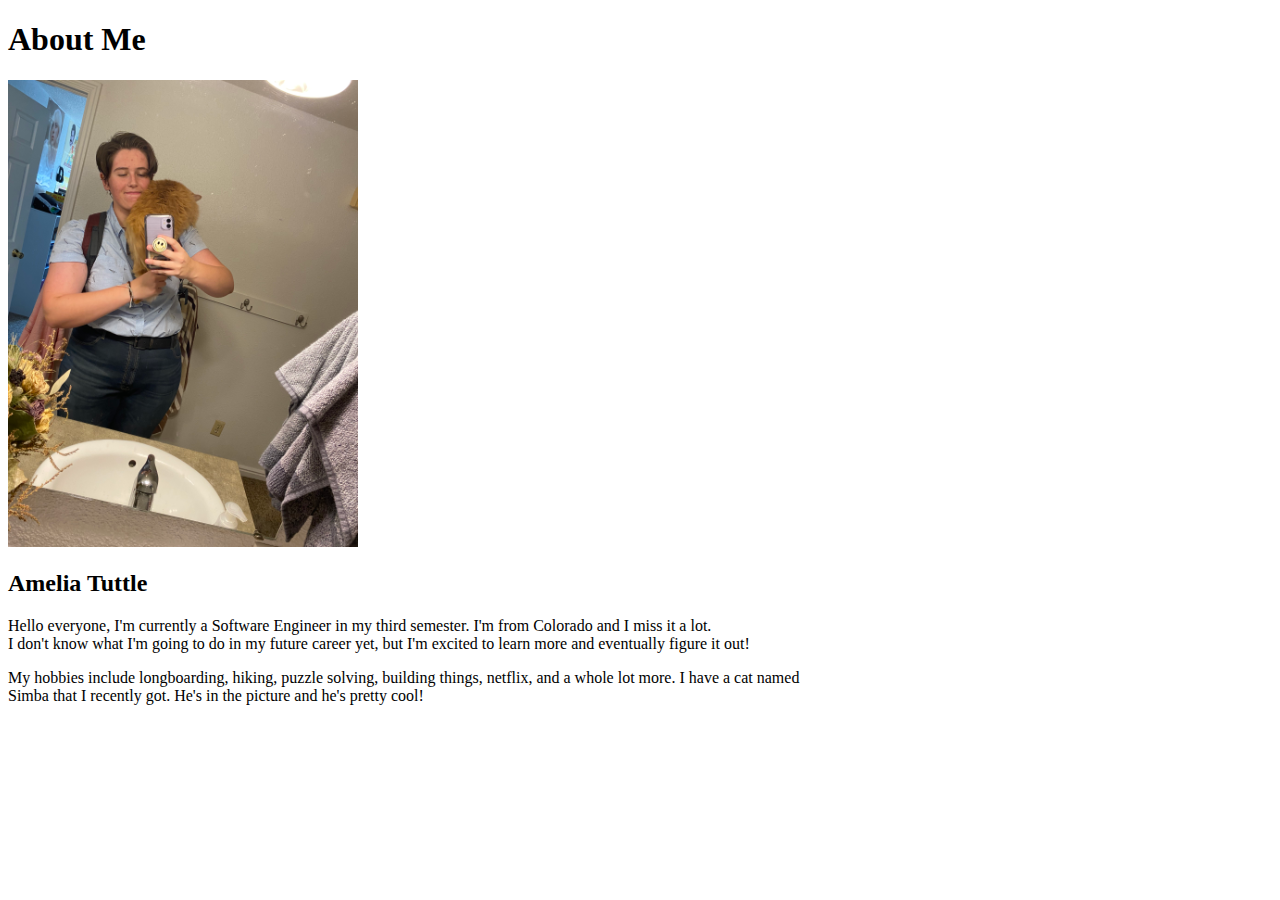
<file: aboutme/index.html>
<!DOCTYPE html>
<html lang="eng">
    <head>
        <meta charset="UTF-8">
        <meta http-equiv="X-UA-Compatible" content="IE=edge">
        <meta name="viewport" content="width=device-width, initial-scale=1.0">
        <title>All About Me</title>
    </head>
    <body>
        <h1>About Me</h1>
        <img alt="Image of me?" src="IMG_8088.jpeg", width="350px">
        <h2>Amelia Tuttle</h2>
        <p>Hello everyone, I'm currently a Software Engineer in my third semester. I'm from Colorado and I miss it a lot.<br>
        I don't know what I'm going to do in my future career yet, but I'm excited to learn more and eventually figure it out!</p>
        <p>My hobbies include longboarding, hiking, puzzle solving, building things, netflix, and a whole lot more. I have a cat named<br>
        Simba that I recently got. He's in the picture and he's pretty cool!</p>
    </body>
</html>
</file>
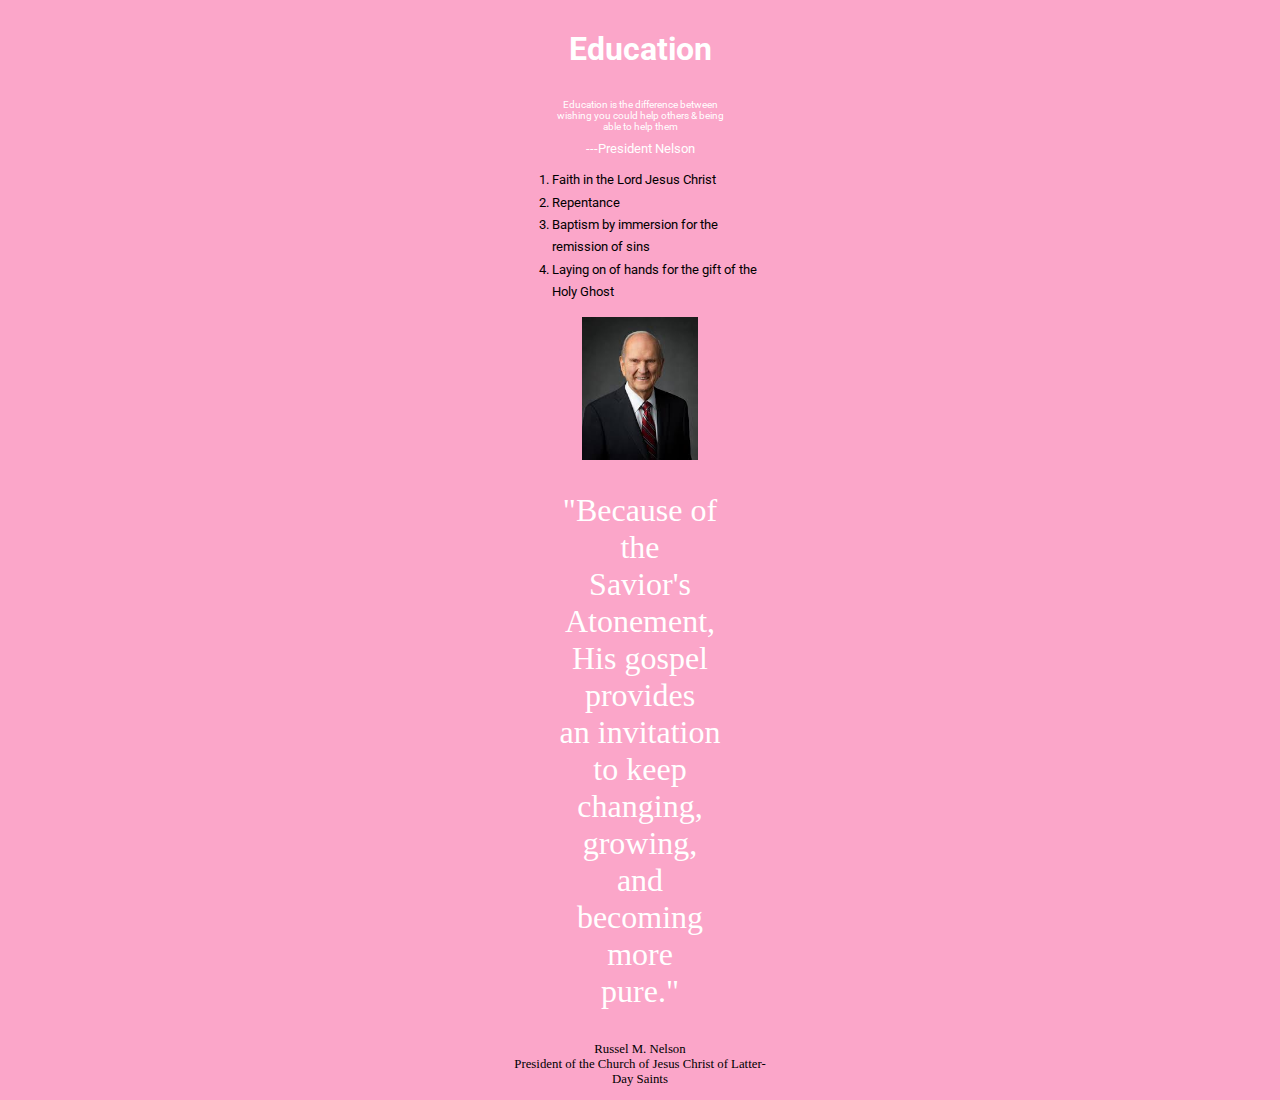
<file: ice_challenge/index.html>
<!DOCTYPE html>
<html lang="en">
<head>
    <meta charset="UTF-8">
    <meta http-equiv="X-UA-Compatible" content="IE=edge">
    <meta name="viewport" content="width=device-width, initial-scale=1.0">
    <title>Ice Challenge</title>
    <link rel="stylesheet" href="styles/ice_styles.css">
</head>
<body>
    <main>
        <h1>Education</h1>
        <blockquote class="top">
            Education is the difference between wishing you could help others &
            being able to help them
        </blockquote>
        <div class="speaker">
            ---President Nelson
        </div>
        <ol>
            <li>Faith in the Lord Jesus Christ</li>
            <li>Repentance</li>
            <li>Baptism by immersion for the remission of sins</li>
            <li>Laying on of hands for the gift of the Holy Ghost</li>
        </ol>
        <img alt="Image of President Nelson" src="images/nelson.jpg">
        <blockquote class="bottom">
            "Because of the<br>
            Savior's Atonement,<br>
            His gospel provides<br>
            an invitation to keep<br>
            changing, growing,<br>
            and becoming more<br>
            pure."
        </blockquote>
    </main>
    <footer>
        <p>Russel M. Nelson<br>
        President of the Church of Jesus Christ of Latter-<br>
    Day Saints</p>
    </footer>
</body>
</html>
</file>
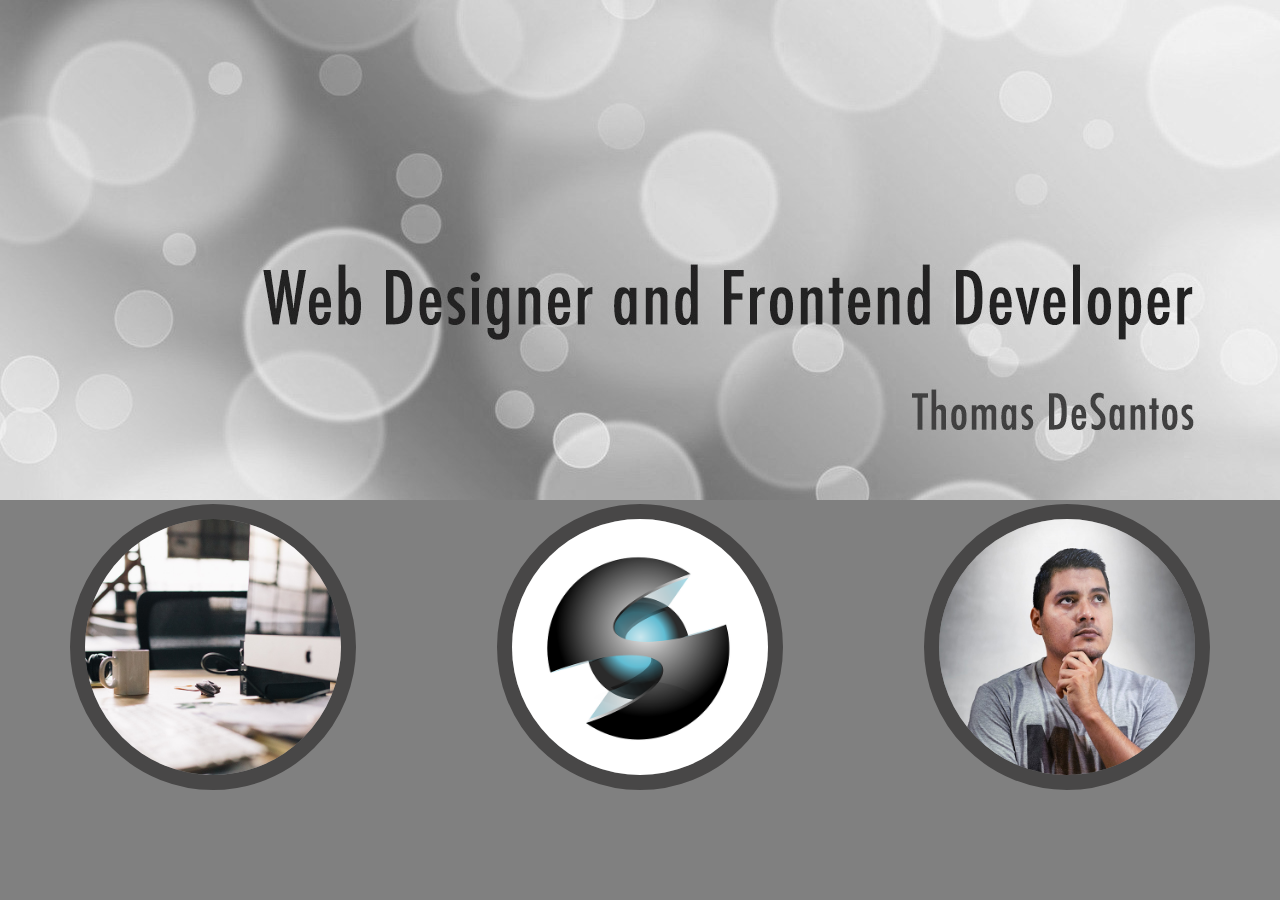
<file: ice_challenge_02/index.html>
<!DOCTYPE html>
<html lang="en">
<head>
    <meta charset="UTF-8">
    <meta http-equiv="X-UA-Compatible" content="IE=edge">
    <meta name="viewport" content="width=device-width, initial-scale=1.0">
    <title>Ice Challenge 02</title>
    <link rel="stylesheet" href="styles/ice_02_styles.css">
</head>
<body>
    <div class="circle_img">
        <img alt="Background design image with circles." src="images/circles.jpeg">
    </div>
    <div class="botttom_imgs">
        <img alt="Picture of desk." src="images/desk.jpeg">
        <img alt="Circular graphic image" src="images/graphic.png">
        <img alt="Man looking into distance." src="images/person.jpeg">
    </div>
</body>
</html>
</file>
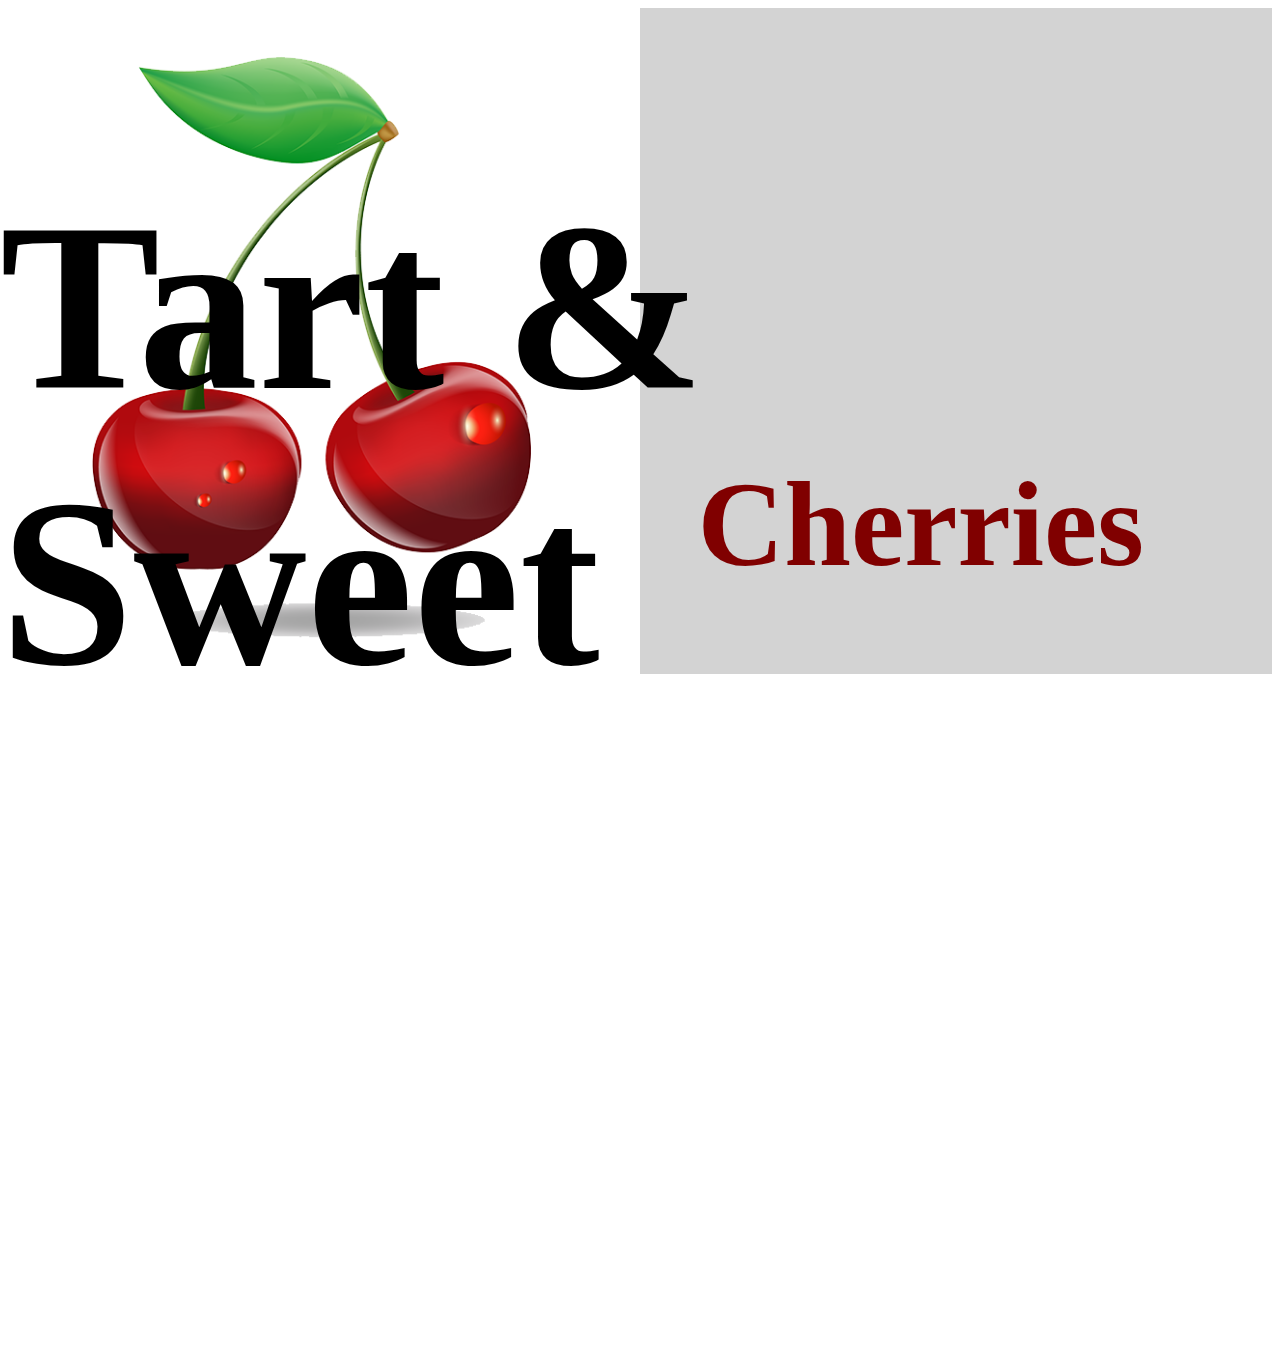
<file: ice_challenge_03/index.html>
<!DOCTYPE html>
<html>
<head>
    <link rel="stylesheet" href="styles/style.css">
</head>
<body>
    <div class="container">
        <h1>
            Tart & Sweet
        </h1>
        <div class="image">
            <img alt="cherry picture" src="images/cherries.png">
        </div>
        <div id="shade"></div>
        <h2>
            Cherries
        </p>
    </div>  
</body>
</html>
</file>
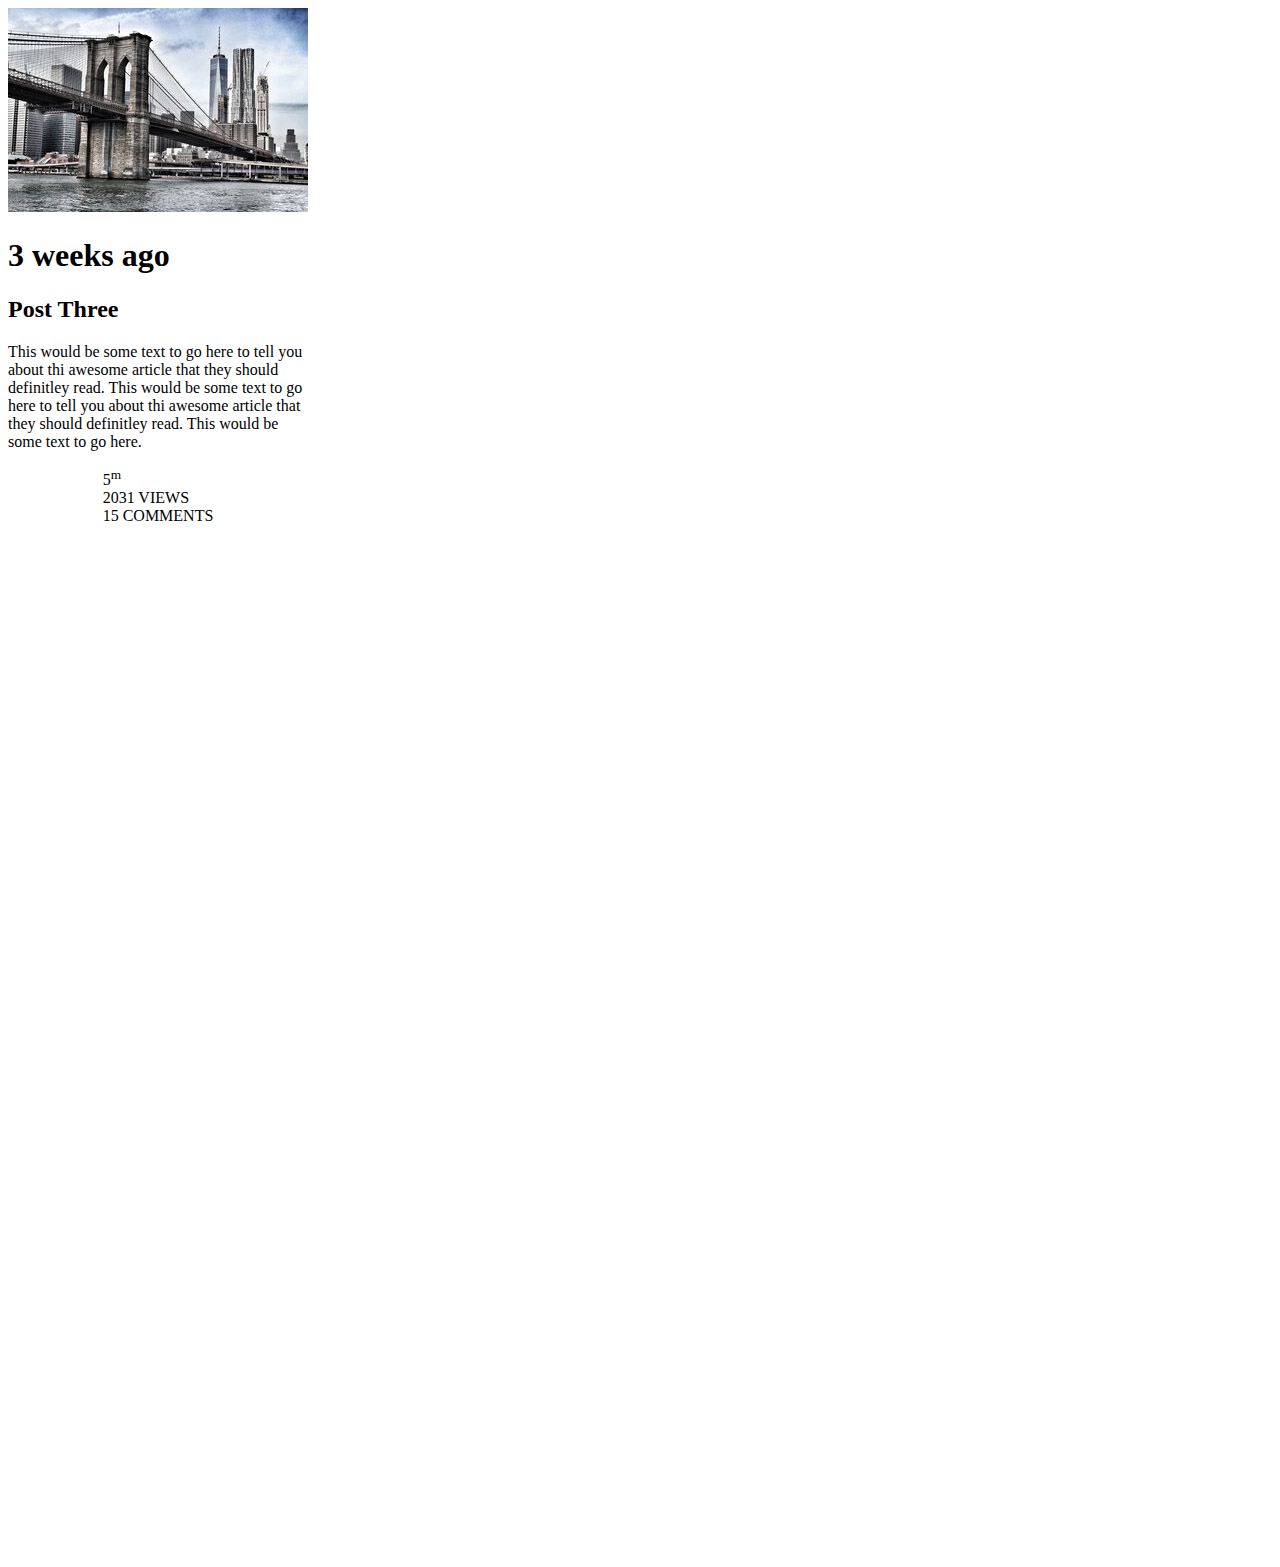
<file: ice_challenge_04/index.html>
<!DOCTYPE html>
<html lang="en">
<head>
    <meta charset="UTF-8">
    <meta http-equiv="X-UA-Compatible" content="IE=edge">
    <meta name="viewport" content="width=device-width, initial-scale=1.0">
    <title>ice</title>
    <link rel="stylesheet" href="styles/style.css" />
</head>
<body>
    <div class="container">
        <div class="picture">
            <img src="images/w09_ice_img.jpeg" alt="bridge picture">
        </div>
        <main>
            <h1>3 weeks ago</h1>
            <h2>Post Three</h2>
            <p>This would be some text to go here to tell you about thi awesome article 
                that they should definitley read. This would be some text to go here to 
                tell you about thi awesome article that they should definitley read.
                This would be some text to go here.
            </p>
        </main>
        <div class="buttons">
            <div class="left">
                5<sup>m</sup>
            </div>
            <div class="middle">
                2031 VIEWS
            </div>
            <div class="right">
                15 COMMENTS
            </div>
        </div>
    </div>
</body>
</html>
</file>
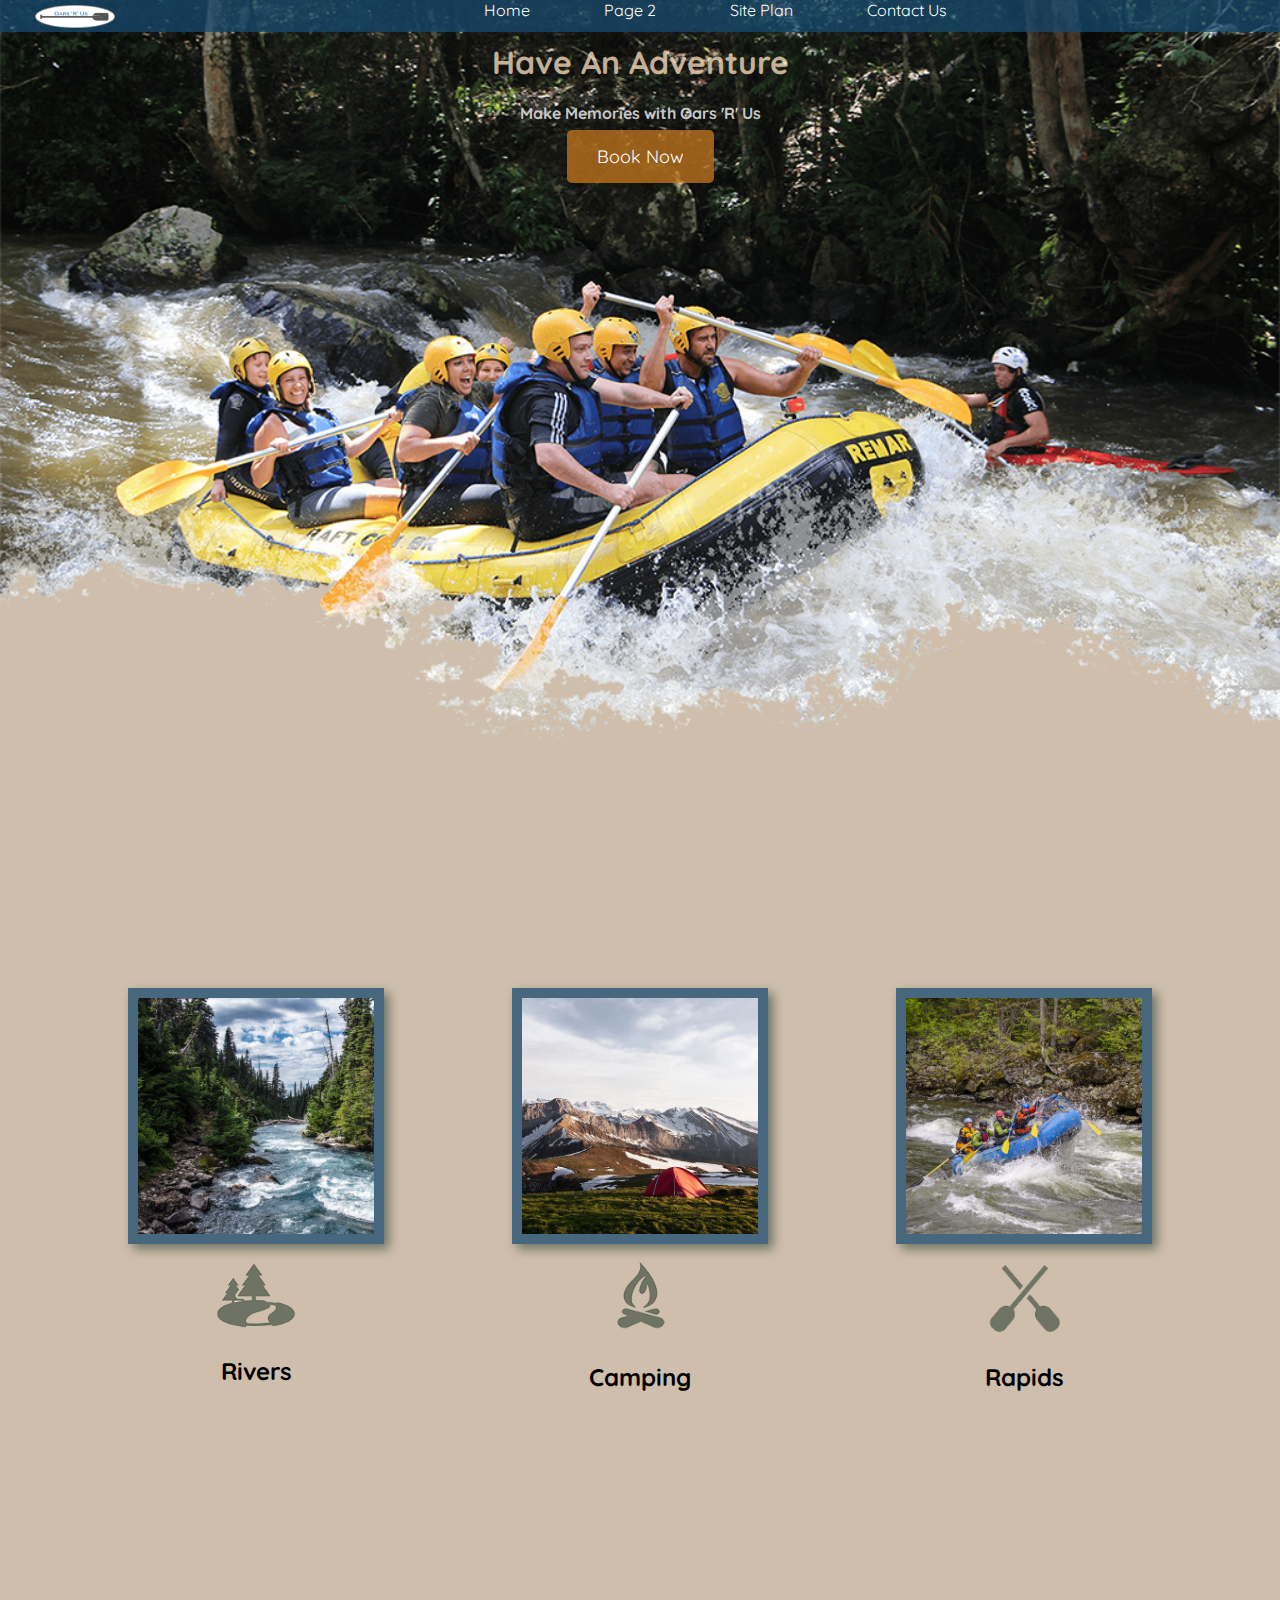
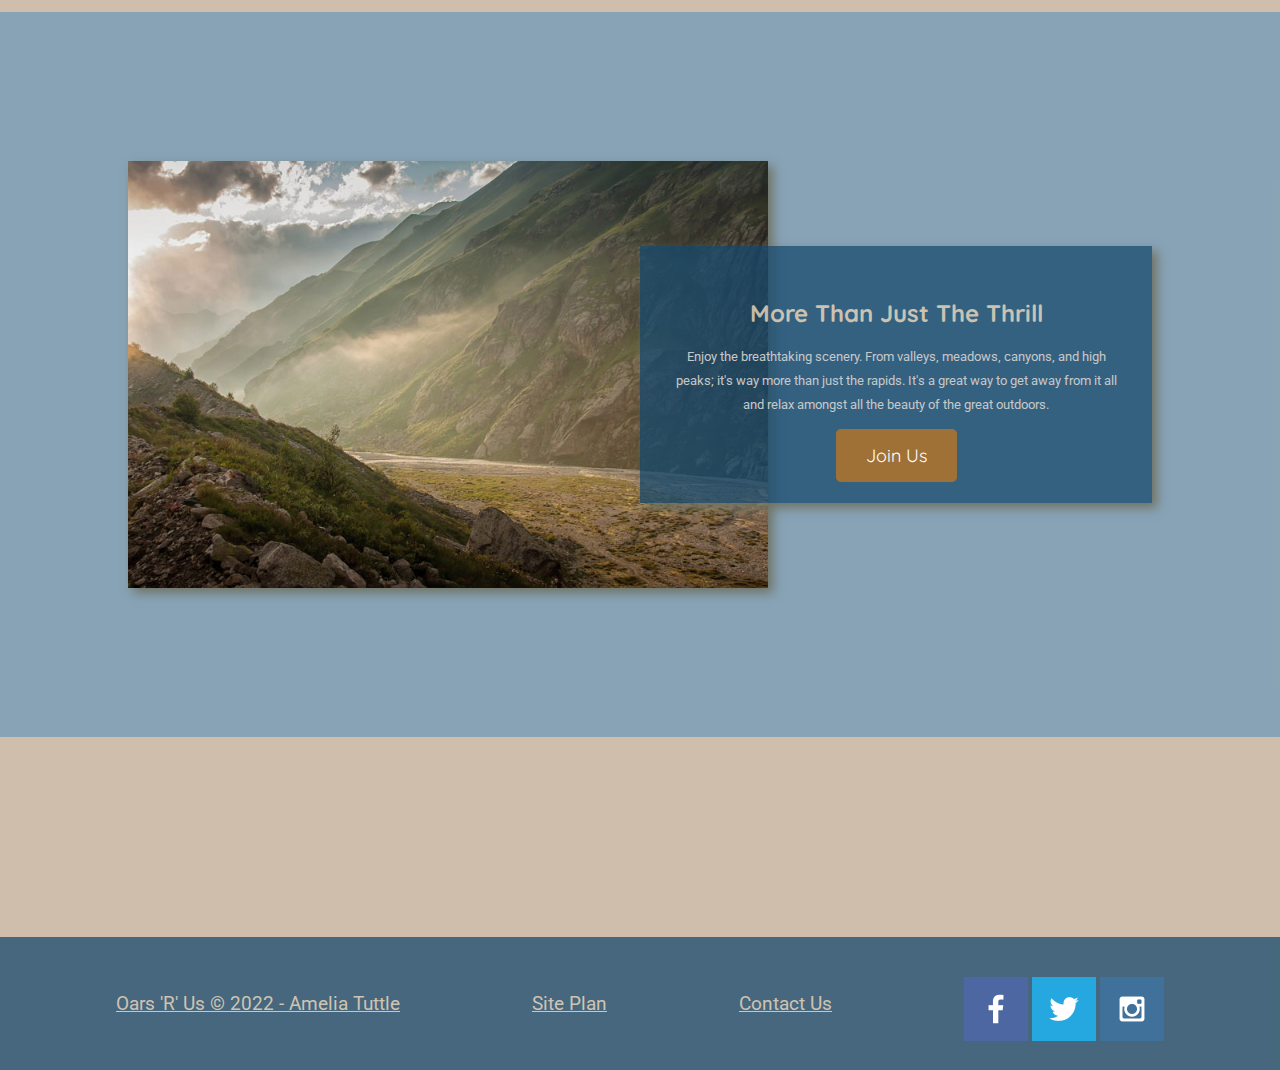
<file: wwr/index.html>
<!DOCTYPE html>
<html lang="en">
<head>
    <meta charset="UTF-8">
    <meta http-equiv="X-UA-Compatible" content="IE=edge">
    <meta name="viewport" content="width=device-width, initial-scale=1.0">
    <title>"Whitewater Rafting Vacations | Oars 'R' Us | Home"</title>
    <link rel="stylesheet" href="styles/style.css">
</head>
<body>
    <div id="content">
        <header>
            <a id="logo_link" href="index.html">
                <img class="logo" src="images/logo.png" width="400" alt="Oars 'R' Us Logo">
            </a>
            <nav>
                <a href="index.html">Home</a>
                <a href="rivers.html">Page 2</a>
                <a href="site-plan-rafting.html">Site Plan</a>
                <a href="contactus.html">Contact Us</a>
            </nav>
        </header>
        <div id="hero">
            <div id="hero-box">
                <img id="hero-img" src="images/hero.png" alt="People enjoying white water rafting">
            </div>
            <section id="hero-msg">
                <h1 class="home-title">Have An Adventure</h1>
                <h4>Make Memories with Oars 'R' Us </h4>
                <div class='button-box'>
                    <a class='book' href="rates.html">Book Now</a>
                </div>
            </section>
        </div>
        <main class="home-grid">
            <section class="rivers-card">
                <img class="card-img" src="images/rivers.jpeg"  alt="river in forest">
                <img class="icon" src="images/river_icon.png" alt="river icon">
                <h2>Rivers</h2>
            </section>
            <section class="camping-card">
                <img class="card-img" src="images/camping.jpeg" alt="tent in mountains">
                <img class="icon" src="images/fire_icon.png" alt="fire icon">
                <h2>Camping</h2>
            </section>
            <section class="rapids-card">
                <img class="card-img" src="images/rapids.jpeg" alt="rafting boat">
                <img class="icon" src="images/oars.png" alt="oars icon">
                <h2>Rapids</h2>
            </section>
            <div id="background"></div> 
            <img class="mountains" src="images/mountains.jpeg" alt="Misty mountains">
            <section class="msg">
                <h2>More Than Just The Thrill</h2>
                <p>Enjoy the breathtaking scenery. From valleys, meadows, canyons, and high peaks; it's way more than just the rapids. It's a great way to get away from it all and relax amongst all the beauty of the great outdoors. </p>
                <a class='join' href="rivers.html">Join Us</a>
            </section>
        </main>
        <footer>
            <p>Oars 'R' Us &copy; 2022 - Amelia Tuttle</p>
            <p><a href="site-plan-rafting.html">Site Plan</a></p>
            <p><a href="contactus.html">Contact Us</a></p>
            <div class="social">
                <a href="https://facebook.com" target="_blank">
                    <img src="images/facebook.png" alt="fb icon">
                </a>
                <a href="https://twitter.com" target="_blank">
                    <img src="images/twitter.png" alt="twitter icon">
                </a>
                <a href="https://instagram.com" target="_blank">
                    <img src="images/instagram.png" alt="instagram icon">
                </a>
            </div>
        </footer>
    </div>
</body>
</html>
</file>
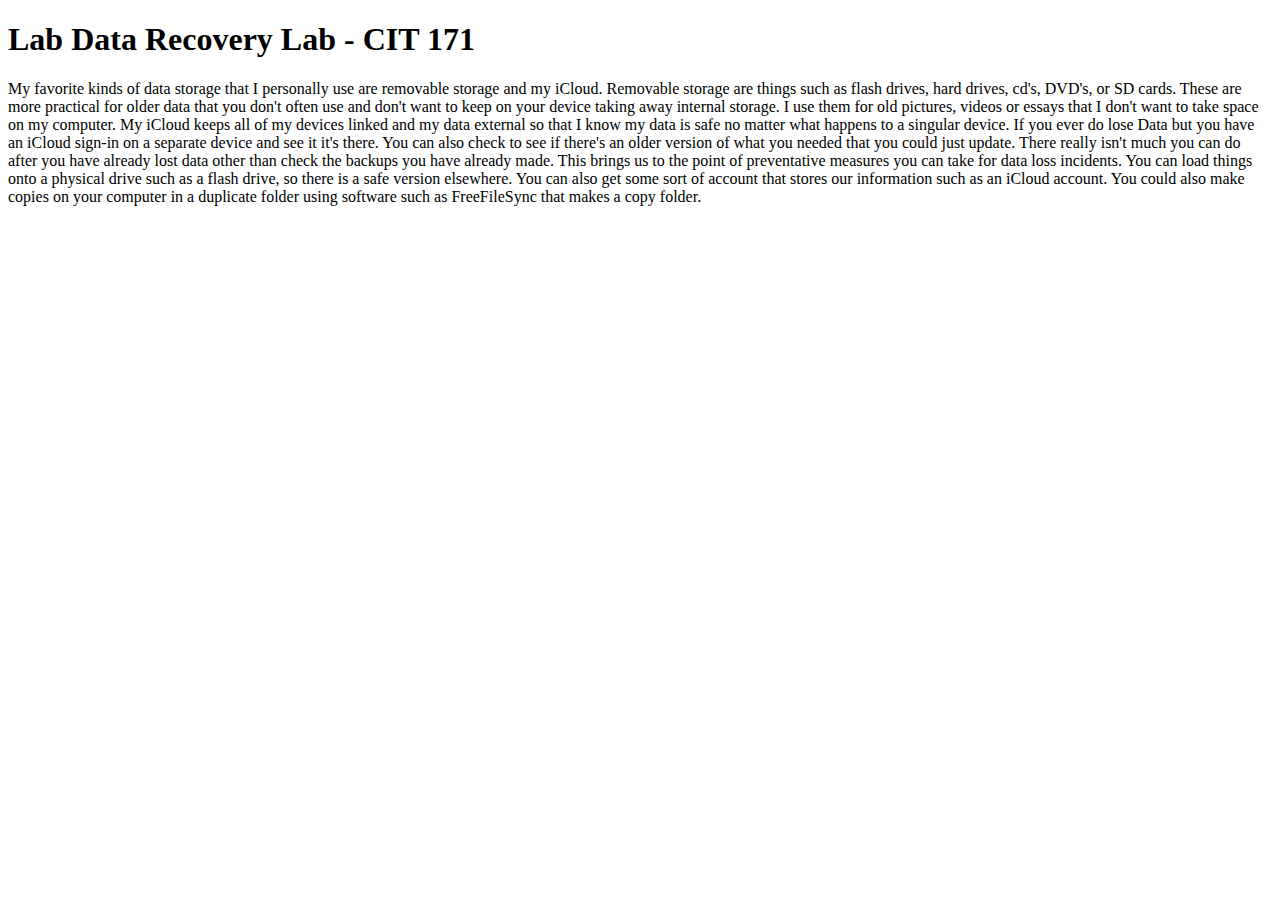
<file: cit170.html>
<!DOCTYPE html>
<html lang="en">
<head>
    <meta charset="UTF-8">
    <meta http-equiv="X-UA-Compatible" content="IE=edge">
    <meta name="viewport" content="width=device-width, initial-scale=1.0">
    <title>Document</title>
</head>
<body>
    <h1>
        Lab Data Recovery Lab - CIT 171
    </h1>
    <p>
        My favorite kinds of data storage that I personally use are removable storage and my iCloud. Removable storage are things such as flash drives, hard drives, cd's, DVD's, or SD cards. These are more practical for older data that you don't often use and don't want to keep on your device taking away internal storage. I use them for old pictures, videos or essays that I don't want to take space on my computer. My iCloud keeps all of my devices linked and my data external so that I know my data is safe no matter what happens to a singular device. If you ever do lose Data but you have an iCloud sign-in on a separate device and see it it's there. You can also check to see if there's an older version of what you needed that you could just update. There really isn't much you can do after you have already lost data other than check the backups you have already made. This brings us to the point of preventative measures you can take for data loss incidents. You can load things onto a physical drive such as a flash drive, so there is a safe version elsewhere. You can also get some sort of account that stores our information such as an iCloud account. You could also make copies on your computer in a duplicate folder using software such as FreeFileSync that makes a copy folder.
    </p>
</body>
</html>
</file>
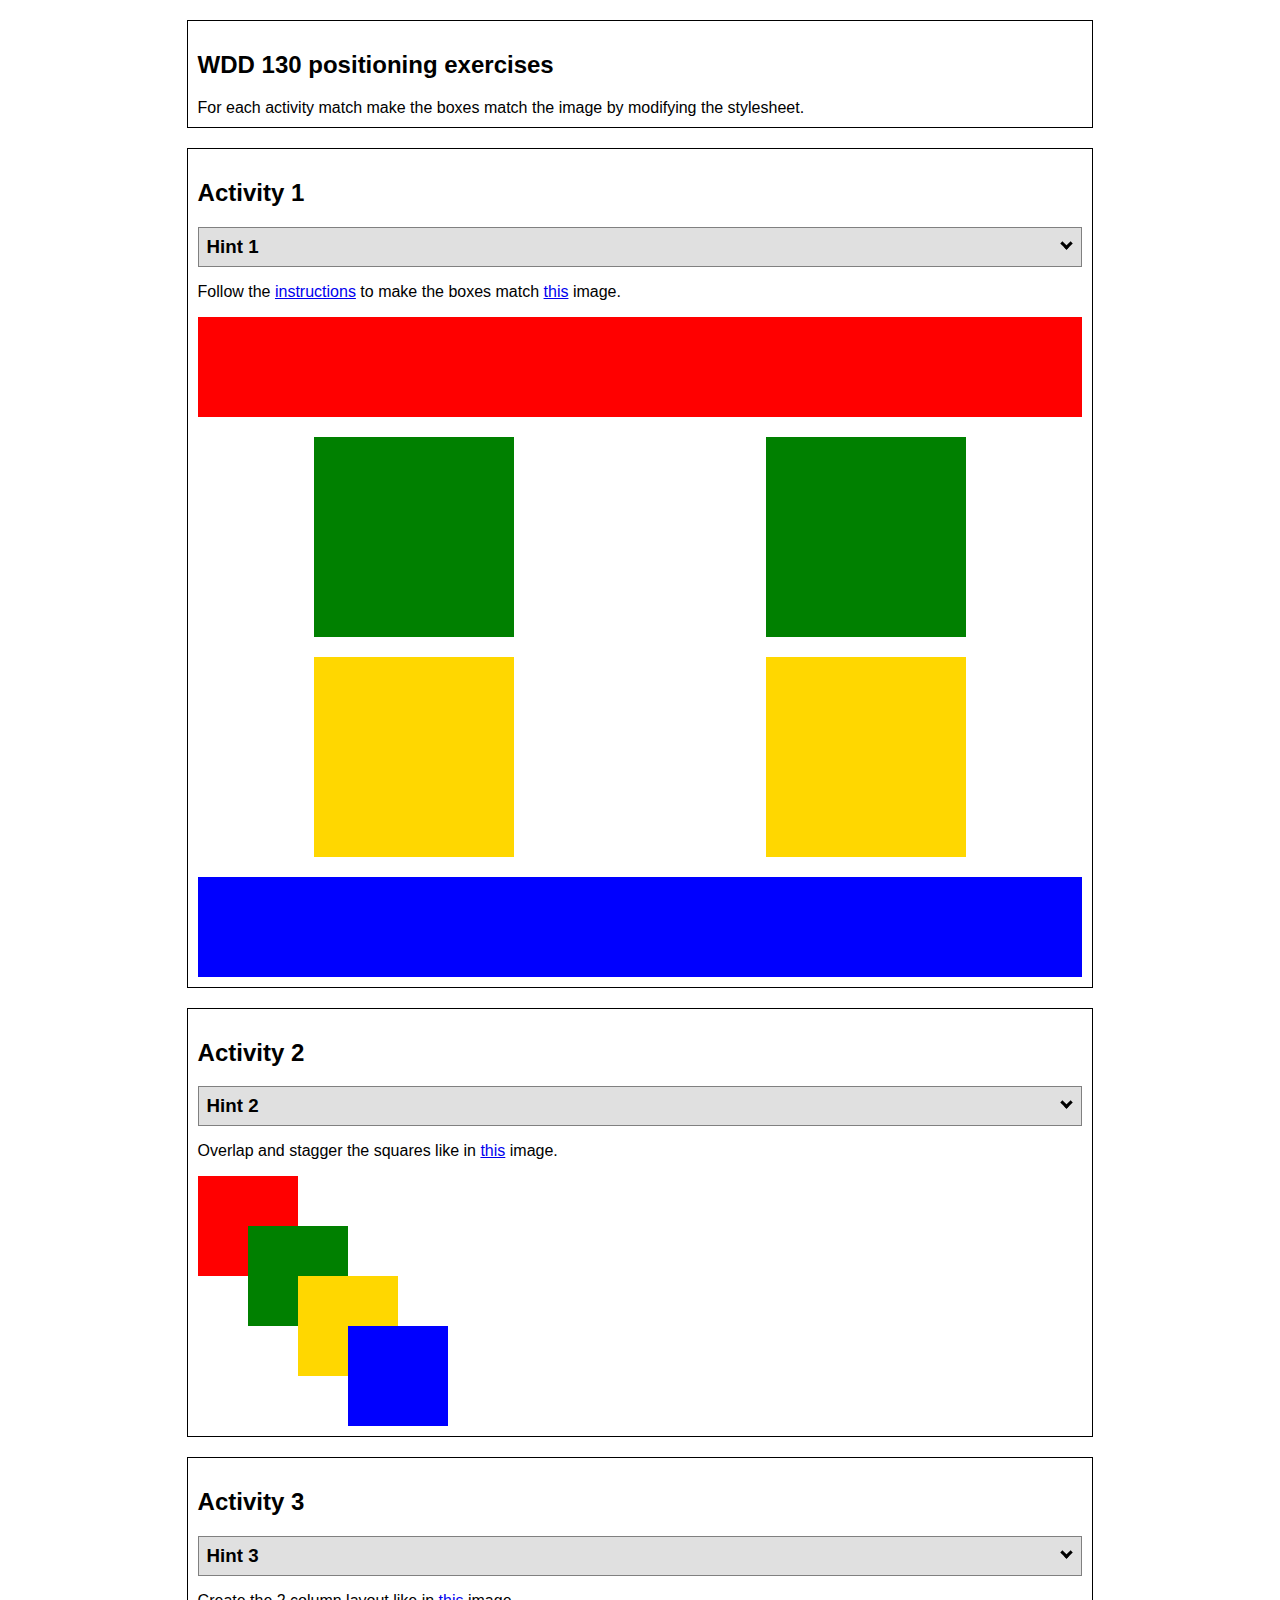
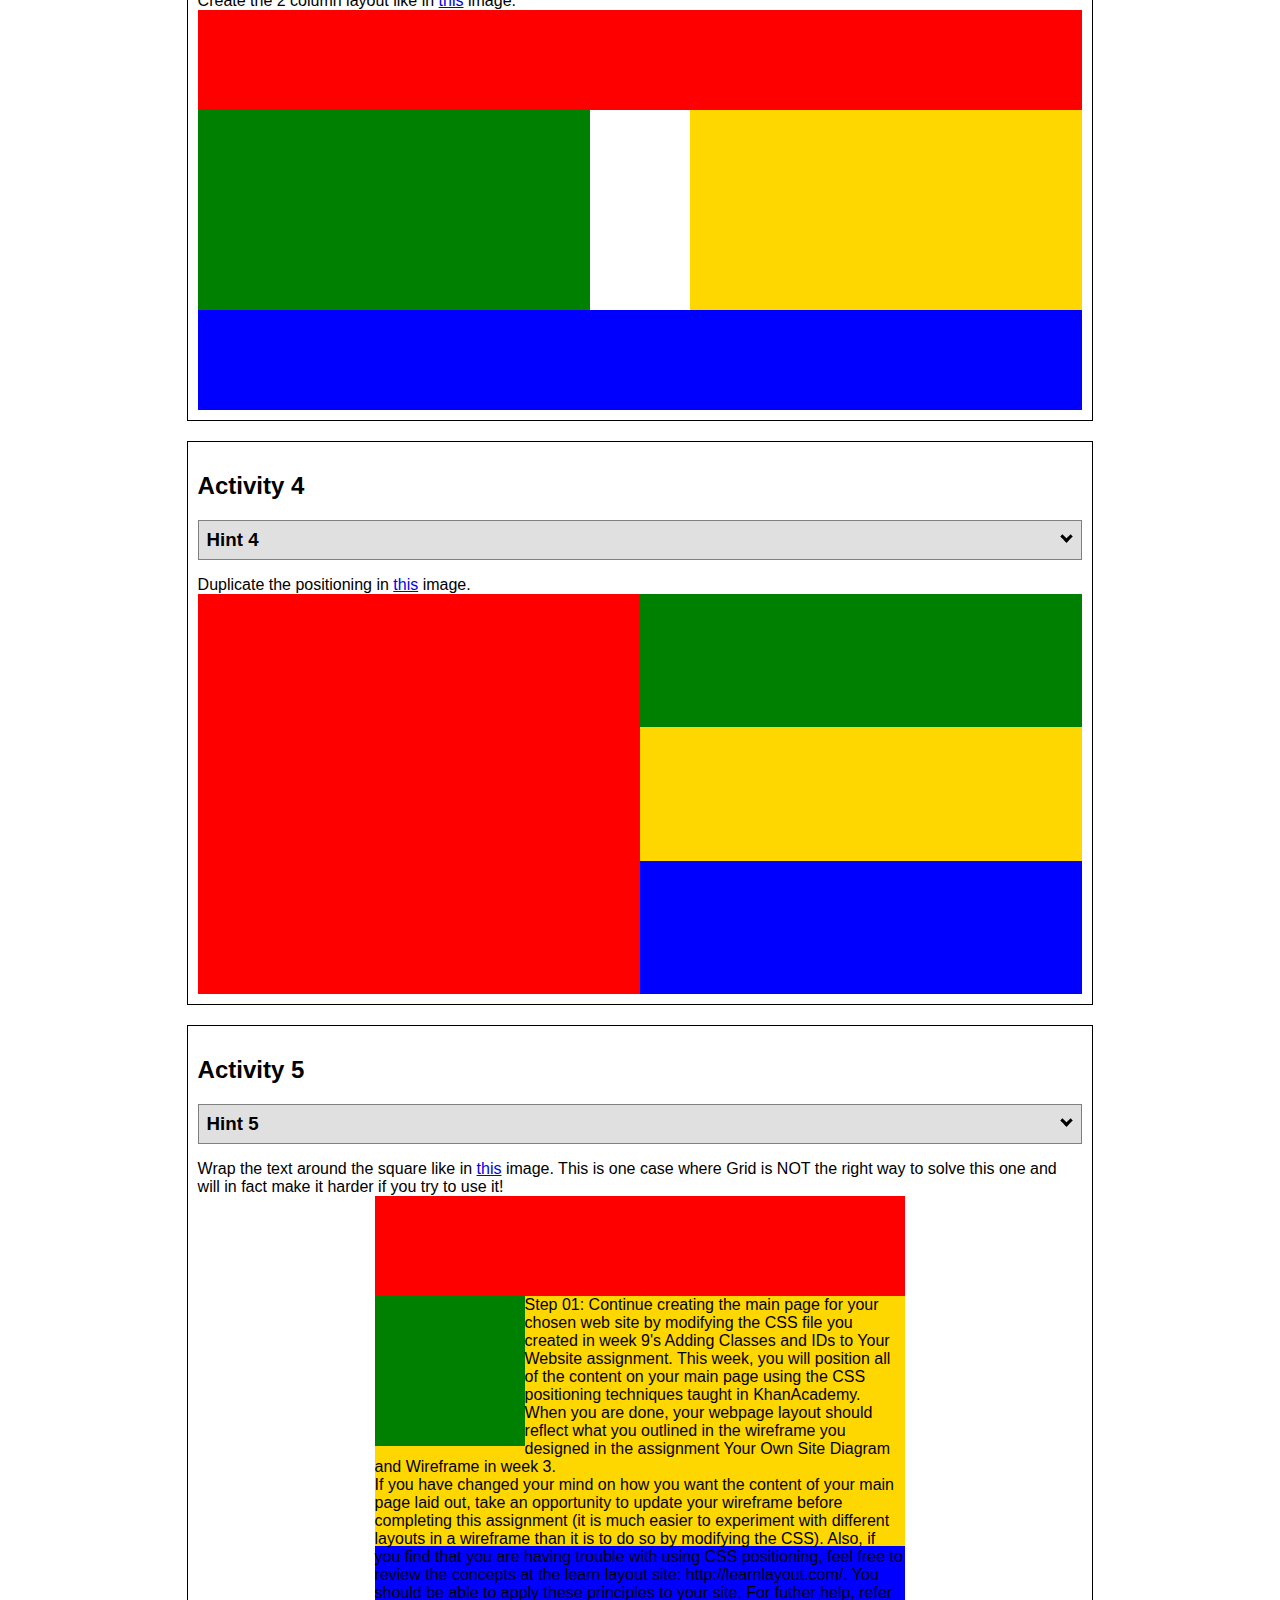
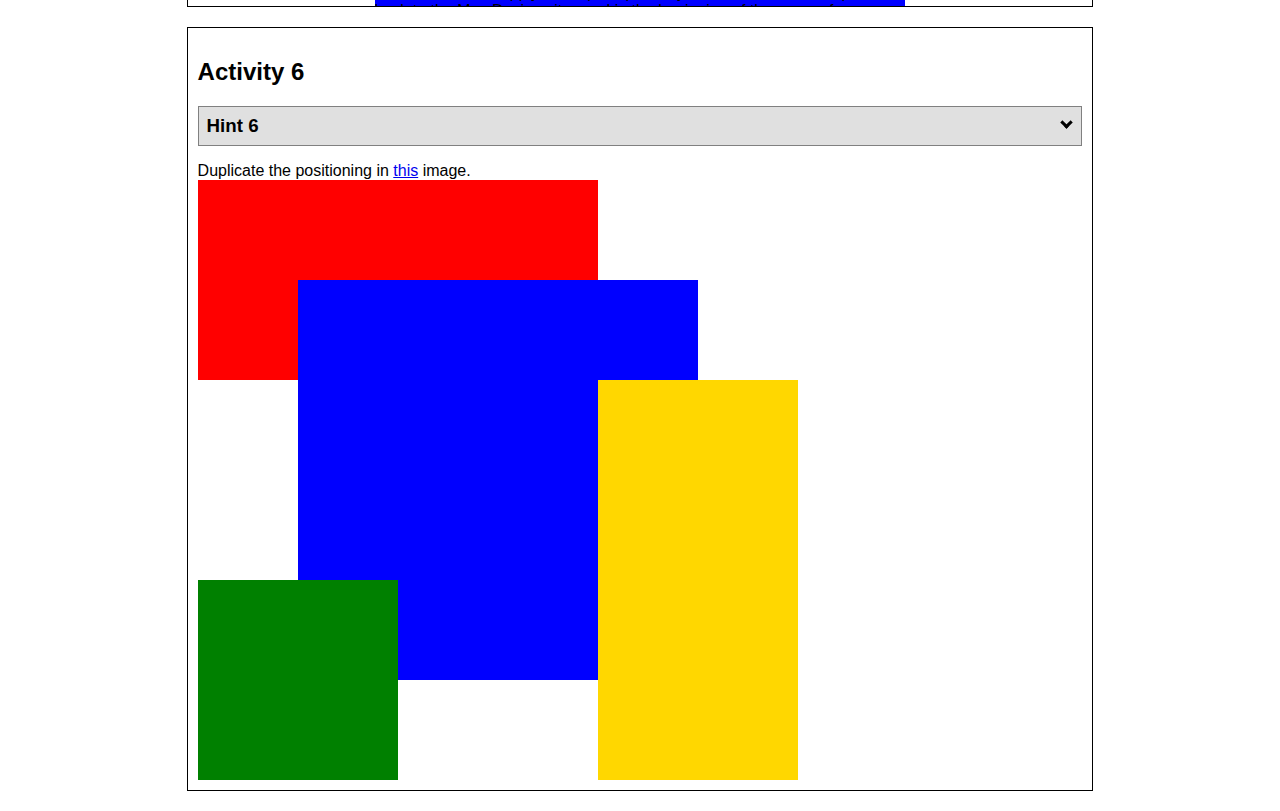
<file: positioning.html>
<!DOCTYPE html>
<html lang="en">
  <head>
    <!-- HTML - Name: positioning.html -->
    <title>Positioning Activity</title>
    <link rel="stylesheet" type="text/css" href="styles/positionstyles.css" />
  </head>
  <body>
    <div class="activity">
      <h2>WDD 130 positioning exercises</h2>
      For each activity match make the boxes match the image by modifying the stylesheet.</div>
    <div class="activity">
      <h2>Activity 1</h2>
      <section class="hint"><input type="checkbox" ><i></i> <h3>Hint 1</h3><div><p>Check out the <a href="https://byui-wdd.github.io/wdd130/activities/w06-css-positioning.html" target="_blank">activity instructions</a> in Ilearn!</p></div></section>
      <p>Follow the <a href="https://byui-wdd.github.io/wdd130/activities/w06-css-positioning.html" target="_blank">instructions</a> to make the boxes match  <a href="https://byui-wdd.github.io/wdd130/images/example1.png" target="_blank">this</a> image.</p>
      <div class="content1" >
        <div class="red1" ></div>
        <div class="green1" ></div>
        <div class="green1" ></div>
        <div class="yellow1"></div>
        <div class="yellow1"></div>
        <div class="blue1"></div>
      </div>
    </div>
    <div class="activity">
      <h2>Activity 2</h2>
      <section class="hint"><input type="checkbox" > <h3>Hint 2</h3><i></i><div><p>Remember that the best way to shift elements around slightly on the page is with Margins.  You could also use Grid.  Either would work for this. If you choose margin, you can use a <em>negative</em> margin. (ie margin-top: -20px;)</p><h4>Properties used:</h4><ul><li>margin-top, margin-left</li><li>...or...</li><li>grid-template-columns: 50px 50px 50px 50px 50px </li></ul></div></section>
      <p>Overlap and stagger the squares like in <a href="https://byui-wdd.github.io/wdd130/images/example2.png" target="_blank">this</a> image.</p>
      <div class="content2" >
        <div class="red2" ></div>
        <div class="green2" ></div>
        <div class="yellow2"></div>
        <div class="blue2"></div>
      </div>
    </div>
    <div class="activity">
      <h2>Activity 3</h2>
      <section class="hint"><input type="checkbox" > <h3>Hint 3</h3><i></i><div><p>This one is going to be best solved with CSS Grid. Remember to make the boxes the right width first...then start moving them around. </p><h4>Properties used:</h4><ul><li>display:grid;</li><li>grid-template-columns:</li><li>grid-column-gap:</li>
        <li>grid-column:</li>  </ul></div></section>
      Create the 2 column layout like in <a href="https://byui-wdd.github.io/wdd130/images/example3.png" target="_blank">this</a>  image.
      <div class="content3" >
        <div class="red3" ></div>
        <div class="green3" ></div>
        <div class="yellow3"></div>
        <div class="blue3"></div>
      </div>
    </div>
    <div class="activity">
      <h2>Activity 4</h2>
      <section class="hint"><input type="checkbox" > <h3>Hint 4</h3><i></i><div><p>For the others we have been primarily concerned with width. For this one you will need to adjust height as well. </p><h4>Properties used:</h4><ul><li>display:grid;</li><li>grid-template-columns:</li><li>grid-row:</li></ul></div></section>
      Duplicate the positioning in <a href="https://byui-wdd.github.io/wdd130/images/example4.png" target="_blank">this</a> image. 
      <div class="content4" >
        <div class="red4" ></div>
        <div class="green4" ></div>
        <div class="yellow4"></div>
        <div class="blue4"></div>
      </div>
    </div>

    <div class="activity">
      <h2>Activity 5</h2>
      <section class="hint"><input type="checkbox" > <h3>Hint 5</h3><i></i><div><p>Grid is <strong>not</strong> the right way to do this.  In fact there is only one way to really do that...and that is with float. Remember that we float the thing we want the text to wrap around.  Also remember to start by making all the shapes the right size and shape.</p><h4>Properties used:</h4><ul><li>float: left;</li></ul></div></section>
      Wrap the text around the square like in <a href="https://byui-wdd.github.io/wdd130/images/example5.png" target="_blank">this</a> image. This is one case where Grid is NOT the right way to solve this one and will in fact make it harder if you try to use it!
      <div class="content5" >
        <div class="red5" ></div>
        <div class="green5" ></div>
        <div class="yellow5">Step 01: Continue creating the main page for your chosen web site by modifying the CSS file you created in week 9's Adding Classes and IDs to Your Website assignment. This week, you will position all of the content on your main page using the CSS positioning techniques taught in KhanAcademy. When you are done, your webpage layout should reflect what you outlined in the wireframe you designed in the assignment Your Own Site Diagram and Wireframe in week 3. <br />
          If you have changed your mind on how you want the content of your main page laid out, take an opportunity to update your wireframe before completing this assignment (it is much easier to experiment with different layouts in a wireframe than it is to do so by modifying the CSS). Also, if you find that you are having trouble with using CSS positioning, feel free to review the concepts at the learn layout site: http://learnlayout.com/. You should be able to apply these principles to your site. For futher help, refer back to the Max Design site used in the beginning of the course for an example of how to implement your site design.</div>
        <div class="blue5"></div>
      </div>
    </div>
    <div class="activity">
      <h2>Activity 6</h2>
      <section class="hint"><input type="checkbox" > <h3>Hint 6</h3><i></i><div><p>This one is all about visualizing the grid behind the layout. If you are having a hard time doing that first: all the sizes are even multiples of 100, and second here is another example with the lines drawn: <a href="https://byui-wdd.github.io/wdd130/images/example6-hint.png" target="_blank">example 6 with lines</a>. For this one you will find it easiest if you use px for the column width. You can also use <kbd>z-index</kbd> to control the element layering.    </p><h4>Properties used:</h4><ul><li>display:grid;</li><li>grid-template-columns:</li><li>grid-column:</li><li>grid-row:</li><li><a href="https://www.w3schools.com/cssref/pr_pos_z-index.asp" target="_blank">z-index:</a></li></ul></div></section>
      Duplicate the positioning in <a href="https://byui-wdd.github.io/wdd130/images/example6.png" target="_blank">this</a> image.
      <div class="content6" >
        <div class="red6" ></div>
        <div class="green6" ></div>
        <div class="yellow6"></div>
        <div class="blue6"></div>
      </div>
    </div>
  </body>
</html>
</file>
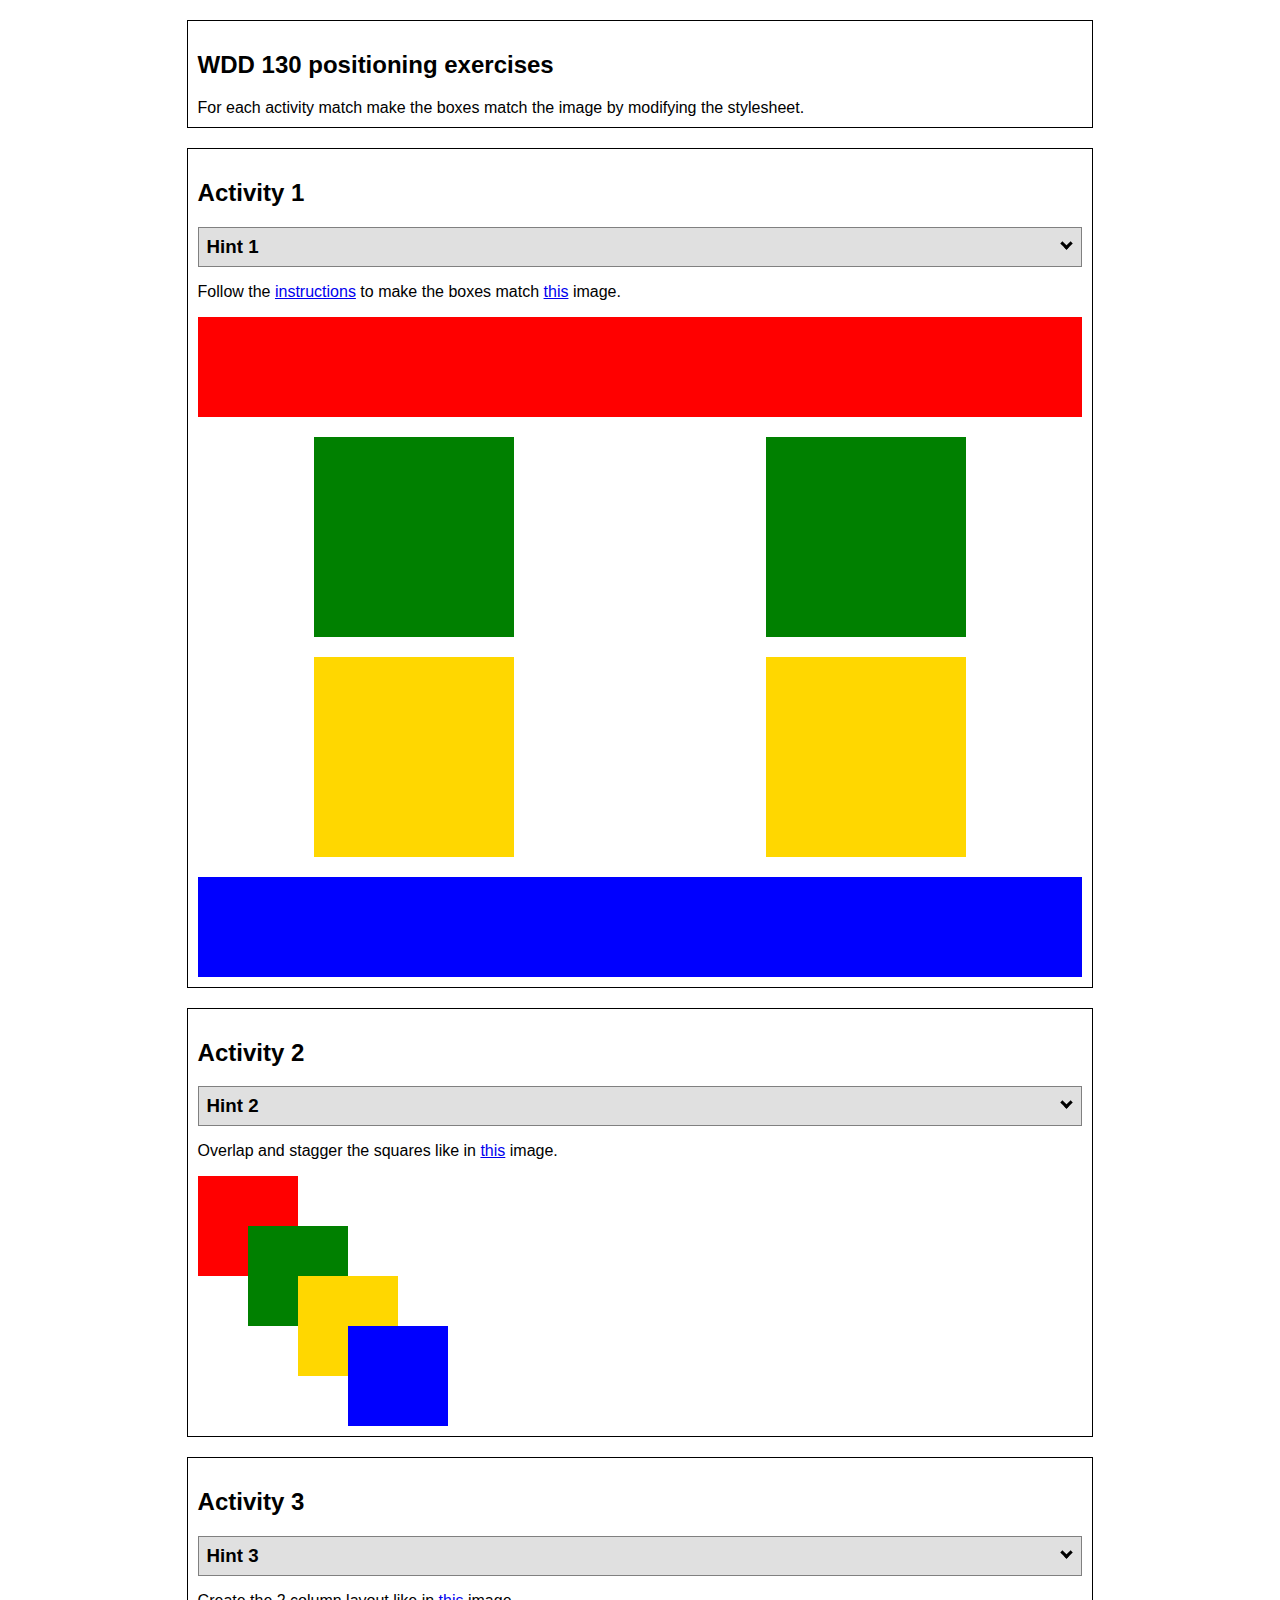
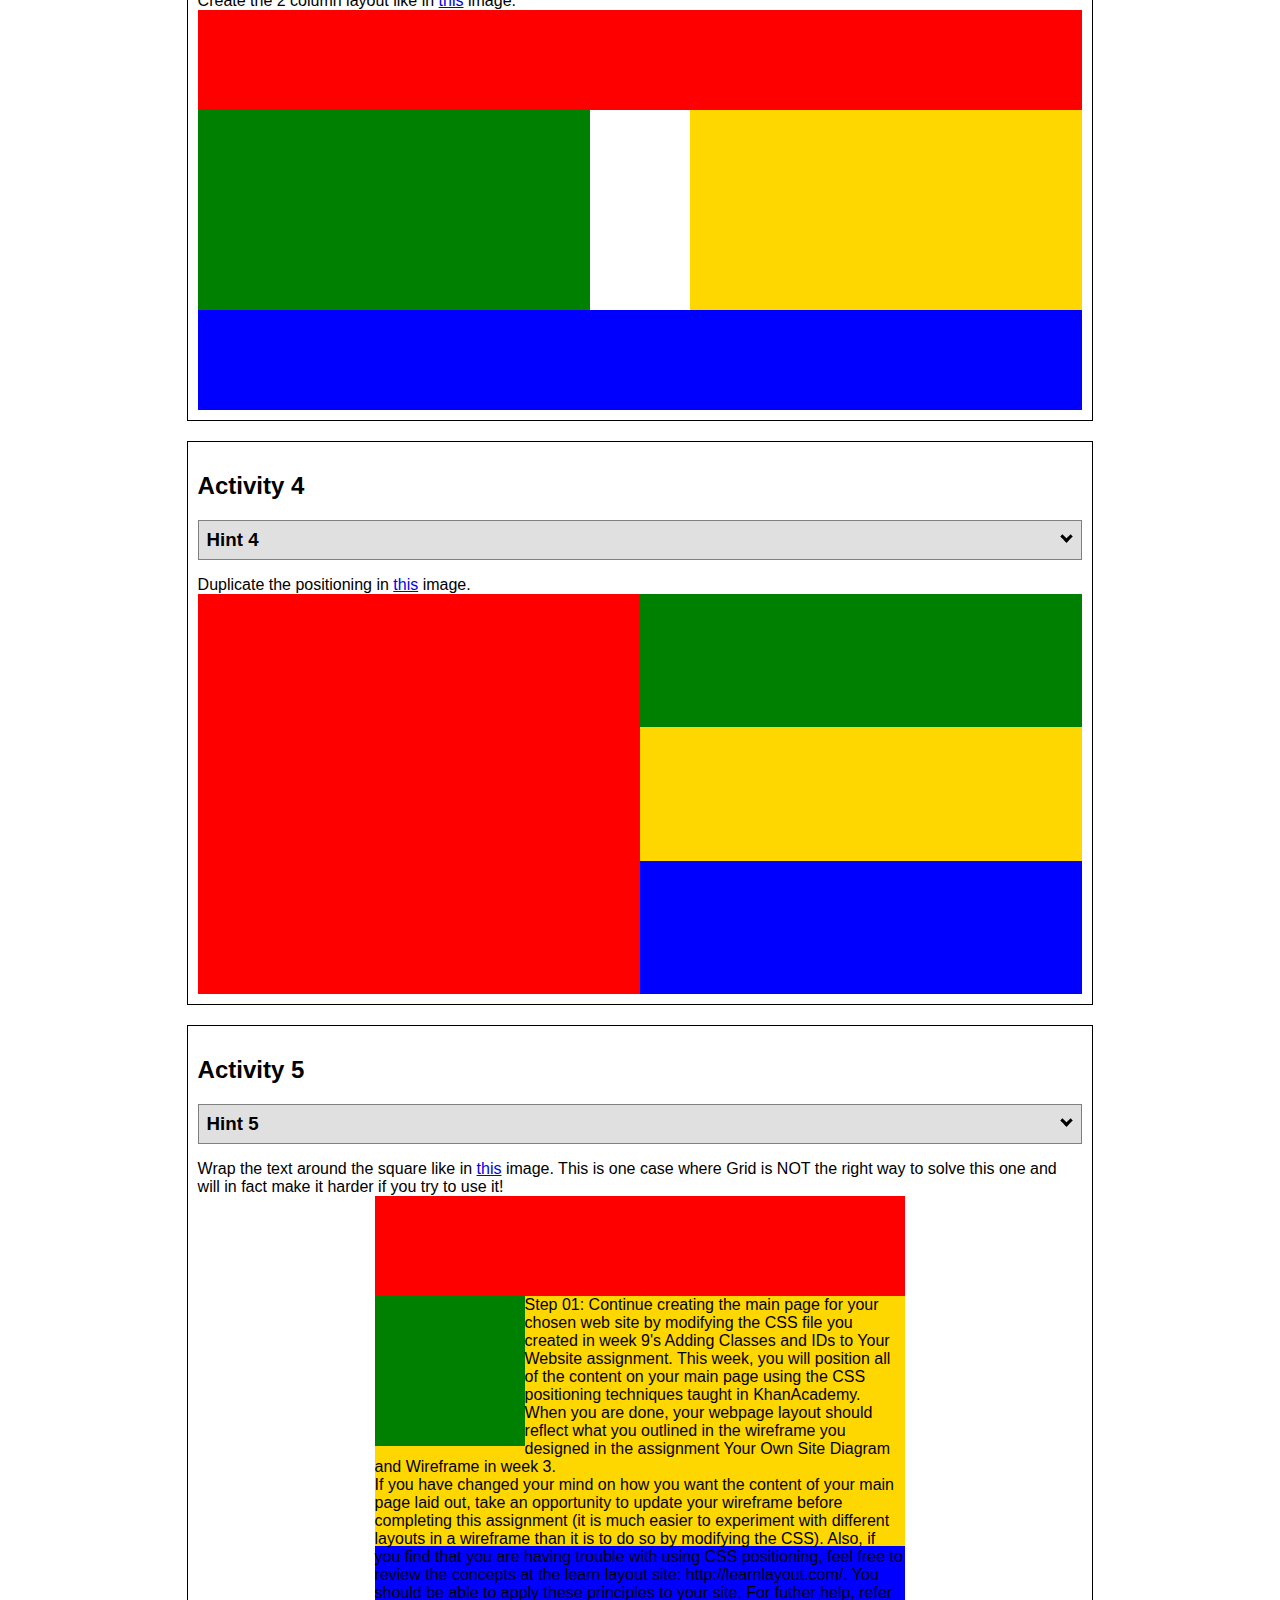
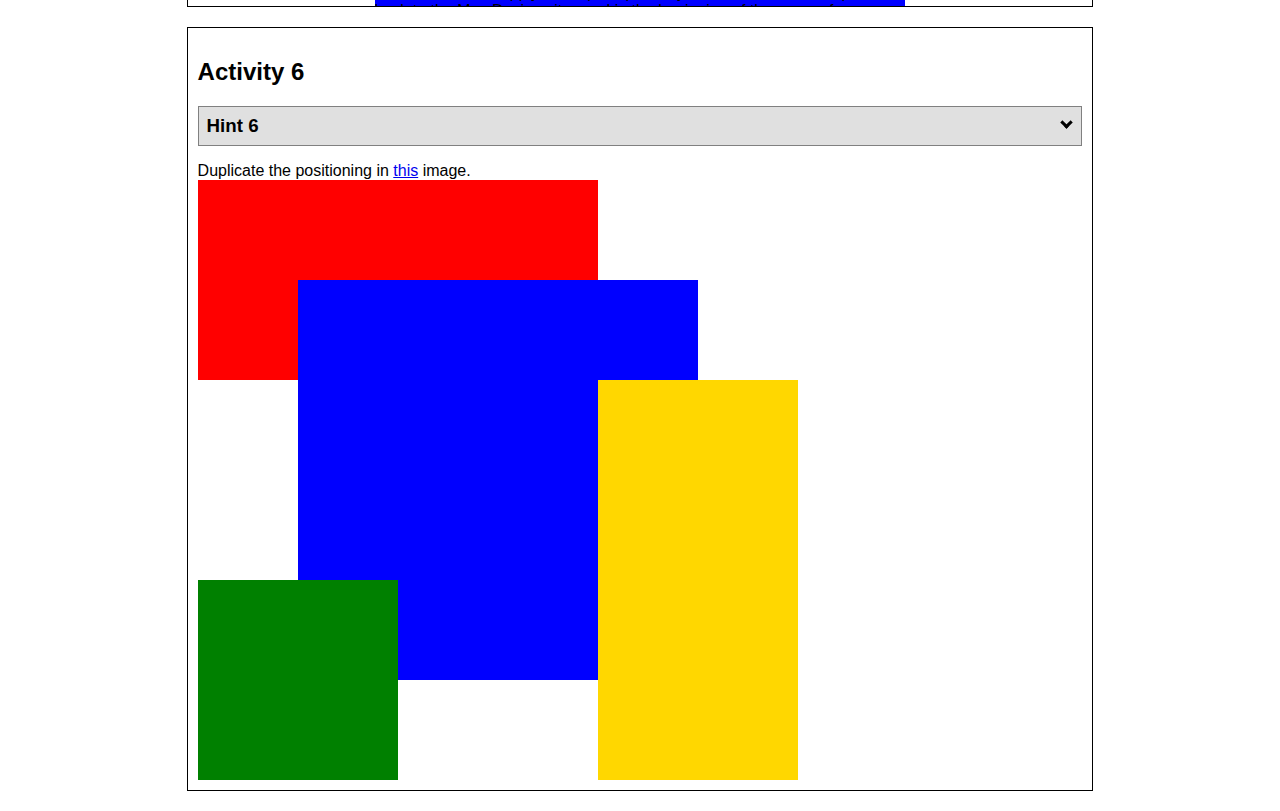
<file: positioning/positioning.html>
<!DOCTYPE html>
<html lang="en">
  <head>
    <!-- HTML - Name: positioning.html -->
    <title>Positioning Activity</title>
    <link rel="stylesheet" type="text/css" href="positionstyles.css" />
  </head>
  <body>
    <div class="activity">
      <h2>WDD 130 positioning exercises</h2>
      For each activity match make the boxes match the image by modifying the stylesheet.</div>
    <div class="activity">
      <h2>Activity 1</h2>
      <section class="hint"><input type="checkbox" ><i></i> <h3>Hint 1</h3><div><p>Check out the <a href="https://byui-wdd.github.io/wdd130/activities/w06-css-positioning.html" target="_blank">activity instructions</a> in Ilearn!</p></div></section>
      <p>Follow the <a href="https://byui-wdd.github.io/wdd130/activities/w06-css-positioning.html" target="_blank">instructions</a> to make the boxes match  <a href="https://byui-wdd.github.io/wdd130/images/example1.png" target="_blank">this</a> image.</p>
      <div class="content1" >
        <div class="red1" ></div>
        <div class="green1" ></div>
        <div class="green1" ></div>
        <div class="yellow1"></div>
        <div class="yellow1"></div>
        <div class="blue1"></div>
      </div>
    </div>
    <div class="activity">
      <h2>Activity 2</h2>
      <section class="hint"><input type="checkbox" > <h3>Hint 2</h3><i></i><div><p>Remember that the best way to shift elements around slightly on the page is with Margins.  You could also use Grid.  Either would work for this. If you choose margin, you can use a <em>negative</em> margin. (ie margin-top: -20px;)</p><h4>Properties used:</h4><ul><li>margin-top, margin-left</li><li>...or...</li><li>grid-template-columns: 50px 50px 50px 50px 50px </li></ul></div></section>
      <p>Overlap and stagger the squares like in <a href="https://byui-wdd.github.io/wdd130/images/example2.png" target="_blank">this</a> image.</p>
      <div class="content2" >
        <div class="red2" ></div>
        <div class="green2" ></div>
        <div class="yellow2"></div>
        <div class="blue2"></div>
      </div>
    </div>
    <div class="activity">
      <h2>Activity 3</h2>
      <section class="hint"><input type="checkbox" > <h3>Hint 3</h3><i></i><div><p>This one is going to be best solved with CSS Grid. Remember to make the boxes the right width first...then start moving them around. </p><h4>Properties used:</h4><ul><li>display:grid;</li><li>grid-template-columns:</li><li>grid-column-gap:</li>
        <li>grid-column:</li>  </ul></div></section>
      Create the 2 column layout like in <a href="https://byui-wdd.github.io/wdd130/images/example3.png" target="_blank">this</a>  image.
      <div class="content3" >
        <div class="red3" ></div>
        <div class="green3" ></div>
        <div class="yellow3"></div>
        <div class="blue3"></div>
      </div>
    </div>
    <div class="activity">
      <h2>Activity 4</h2>
      <section class="hint"><input type="checkbox" > <h3>Hint 4</h3><i></i><div><p>For the others we have been primarily concerned with width. For this one you will need to adjust height as well. </p><h4>Properties used:</h4><ul><li>display:grid;</li><li>grid-template-columns:</li><li>grid-row:</li></ul></div></section>
      Duplicate the positioning in <a href="https://byui-wdd.github.io/wdd130/images/example4.png" target="_blank">this</a> image. 
      <div class="content4" >
        <div class="red4" ></div>
        <div class="green4" ></div>
        <div class="yellow4"></div>
        <div class="blue4"></div>
      </div>
    </div>

    <div class="activity">
      <h2>Activity 5</h2>
      <section class="hint"><input type="checkbox" > <h3>Hint 5</h3><i></i><div><p>Grid is <strong>not</strong> the right way to do this.  In fact there is only one way to really do that...and that is with float. Remember that we float the thing we want the text to wrap around.  Also remember to start by making all the shapes the right size and shape.</p><h4>Properties used:</h4><ul><li>float: left;</li></ul></div></section>
      Wrap the text around the square like in <a href="https://byui-wdd.github.io/wdd130/images/example5.png" target="_blank">this</a> image. This is one case where Grid is NOT the right way to solve this one and will in fact make it harder if you try to use it!
      <div class="content5" >
        <div class="red5" ></div>
        <div class="green5" ></div>
        <div class="yellow5">Step 01: Continue creating the main page for your chosen web site by modifying the CSS file you created in week 9's Adding Classes and IDs to Your Website assignment. This week, you will position all of the content on your main page using the CSS positioning techniques taught in KhanAcademy. When you are done, your webpage layout should reflect what you outlined in the wireframe you designed in the assignment Your Own Site Diagram and Wireframe in week 3. <br />
          If you have changed your mind on how you want the content of your main page laid out, take an opportunity to update your wireframe before completing this assignment (it is much easier to experiment with different layouts in a wireframe than it is to do so by modifying the CSS). Also, if you find that you are having trouble with using CSS positioning, feel free to review the concepts at the learn layout site: http://learnlayout.com/. You should be able to apply these principles to your site. For futher help, refer back to the Max Design site used in the beginning of the course for an example of how to implement your site design.</div>
        <div class="blue5"></div>
      </div>
    </div>
    <div class="activity">
      <h2>Activity 6</h2>
      <section class="hint"><input type="checkbox" > <h3>Hint 6</h3><i></i><div><p>This one is all about visualizing the grid behind the layout. If you are having a hard time doing that first: all the sizes are even multiples of 100, and second here is another example with the lines drawn: <a href="https://byui-wdd.github.io/wdd130/images/example6-hint.png" target="_blank">example 6 with lines</a>. For this one you will find it easiest if you use px for the column width. You can also use <kbd>z-index</kbd> to control the element layering.    </p><h4>Properties used:</h4><ul><li>display:grid;</li><li>grid-template-columns:</li><li>grid-column:</li><li>grid-row:</li><li><a href="https://www.w3schools.com/cssref/pr_pos_z-index.asp" target="_blank">z-index:</a></li></ul></div></section>
      Duplicate the positioning in <a href="https://byui-wdd.github.io/wdd130/images/example6.png" target="_blank">this</a> image.
      <div class="content6" >
        <div class="red6" ></div>
        <div class="green6" ></div>
        <div class="yellow6"></div>
        <div class="blue6"></div>
      </div>
    </div>
  </body>
</html>
</file>
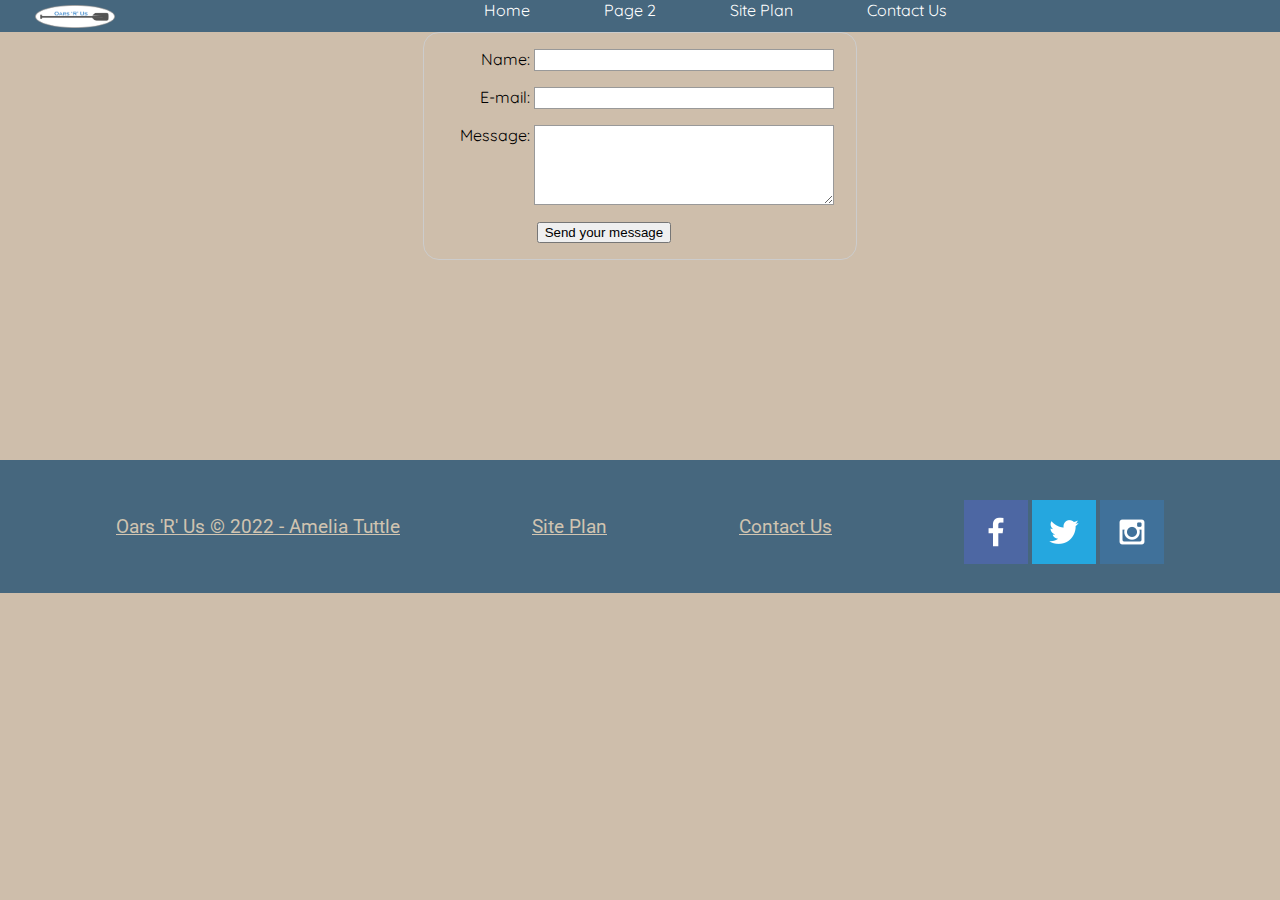
<file: wwr/contactus.html>
<!DOCTYPE html>
<html lang="en">
<head>
    <meta charset="UTF-8">
    <meta http-equiv="X-UA-Compatible" content="IE=edge">
    <meta name="viewport" content="width=device-width, initial-scale=1.0">
    <title>"Whitewater Rafting Vacations | Oars 'R' Us | Contact Us"</title>
    <link rel="stylesheet" href="styles/style.css">
    <style>
        form {
        /* Center the form on the page */
        margin: 0 auto;
        width: 400px;
        /* Form outline */
        padding: 1em;
        border: 1px solid #ccc;
        border-radius: 1em;
        }

        ul {
        list-style: none;
        padding: 0;
        margin: 0;
        }

        form li + li {
        margin-top: 1em;
        }

        label {
        /* Uniform size & alignment */
        display: inline-block;
        width: 90px;
        text-align: right;
        }

        input,
        textarea {
        /* To make sure that all text fields have the same font settings
            By default, textareas have a monospace font */
        font: 1em sans-serif;

        /* Uniform text field size */
        width: 300px;
        box-sizing: border-box;

        /* Match form field borders */
        border: 1px solid #999;
        }

        input:focus,
        textarea:focus {
        /* Additional highlight for focused elements */
        border-color: #000;
        }

        textarea {
        /* Align multiline text fields with their labels */
        vertical-align: top;

        /* Provide space to type some text */
        height: 5em;
        }

        .button {
        /* Align buttons with the text fields */
        padding-left: 90px; /* same size as the label elements */
        }

        button {
        /* This extra margin represent roughly the same space as the space
            between the labels and their text fields */
        margin-left: 0.5em;
        }
                #feedback {
            background-color: antiquewhite;
            position: absolute;
            top: 0;
            left: 0;
            right: 0;
            padding: .5em;
            /* make this element invisible until we are ready for it */
            display: none;      
        }
        .moveDown {
            margin-top: 3em;
        }
    </style>
</head>
<body>
    <div id="content">
        <header>
            <a id="logo_link" href="index.html">
                <img class="logo" src="images/logo.png" width="400px" alt="Oars 'R' Us Logo">
            </a>
            <nav>
                <a href="index.html">Home</a>
                <a href="#">Page 2</a>
                <a href="site-plan-rafting.html">Site Plan</a>
                <a href="contactus.html">Contact Us</a>
            </nav>
        </header>
        <main>
            <div id="feedback"></div>
            <form action="/my-handling-form-page" method="post">
                <ul>
                  <li>
                    <label for="name">Name:</label>
                    <input type="text" id="name" name="user_name" />
                  </li>
                  <li>
                    <label for="mail">E-mail:</label>
                    <input type="email" id="mail" name="user_email" />
                  </li>
                  <li>
                    <label for="msg">Message:</label>
                    <textarea id="msg" name="user_message"></textarea>
                  </li>
                  <li class="button">
                    <button type="submit">Send your message</button>
                  </li>
                  
                </ul>
              </form>
        </main>
        <footer>
            <p>Oars 'R' Us &copy; 2022 - Amelia Tuttle</p>
            <p><a href="site-plan-rafting.html">Site Plan</a></p>
            <p><a href="contactus.html">Contact Us</a></p>
            <div class="social">
                <a href="https://facebook.com" target="_blank">
                    <img src="images/facebook.png" alt="fb icon">
                </a>
                <a href="https://twitter.com" target="_blank">
                    <img src="images/twitter.png" alt="twitter icon">
                </a>
                <a href="https://instagram.com" target="_blank">
                    <img src="images/instagram.png" alt="instagram icon">
                </a>
            </div>
        </footer>
    </div>
    <script>
        // get the feedback div element so we can do something with it.
        const feedbackElement = document.getElementById('feedback');
        // get the form so we can read what was entered in it.
        const formElement = document.forms[0];
        // add a 'listener' to wait for a submission of our form. When that happens run the code below.
        formElement.addEventListener('submit', function(e) {
            // stop the form from doing the default action.
            e.preventDefault();
            // set the contents of our feedback element to a message letting the user know the form was submitted successfully. Notice that we pull the name that was entered in the form to personalize the message!
            feedbackElement.innerHTML = 'Hello '+ formElement.user_name.value +'! Thank you for your message. We will get back with you as soon as possible!';
            // make the feedback element visible.
            feedbackElement.style.display = "block";
            // add a class to move everything down so our message doesn't cover it.
            document.body.classList.toggle('moveDown');
        });
    </script>
</body>
</html>
</file>
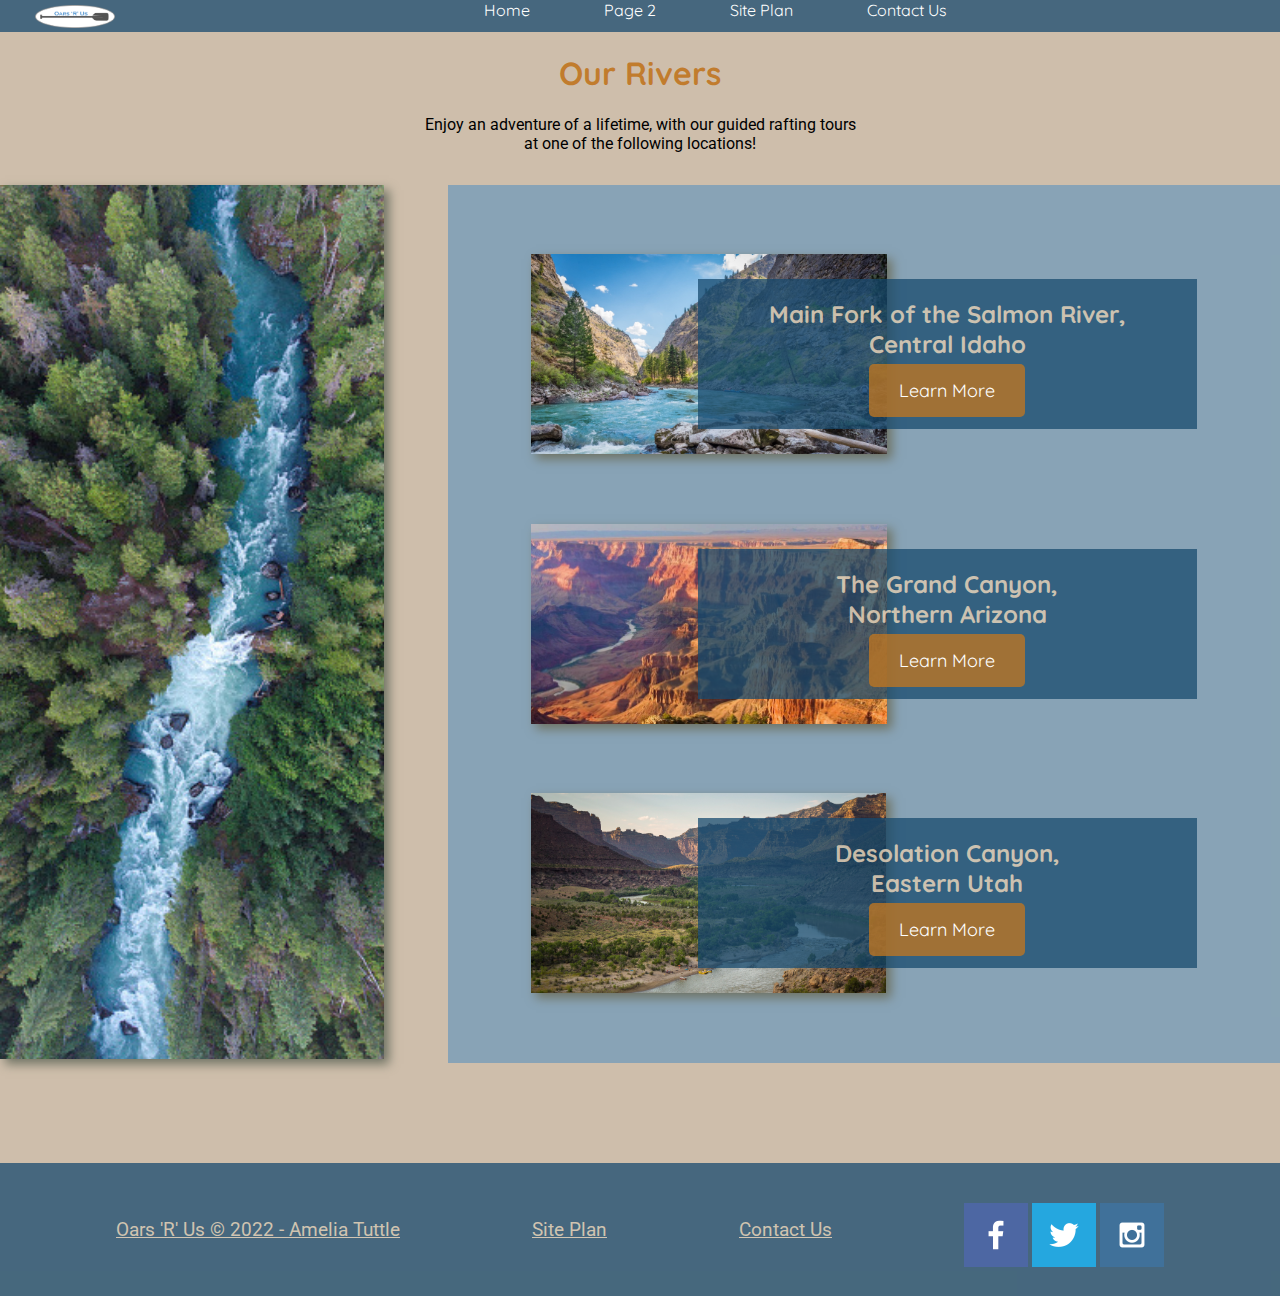
<file: wwr/rivers.html>
<!DOCTYPE html>
<html lang="en">
<head>
    <meta charset="UTF-8">
    <meta http-equiv="X-UA-Compatible" content="IE=edge">
    <meta name="viewport" content="width=device-width, initial-scale=1.0">
    <title>"Whitewater Rafting Vacations | Oars 'R' Us | Rivers"</title>
    <link rel="stylesheet" href="styles/style.css">
</head>
<body>
    <div id="content">
        <header>
            <a id="logo_link" href="index.html">
                <img class="logo" src="images/logo.png" width="400px" alt="Oars 'R' Us Logo">
            </a>
            <nav>
                <a href="index.html">Home</a>
                <a href="#">Page 2</a>
                <a href="site-plan-rafting.html">Site Plan</a>
                <a href="contactus.html">Contact Us</a>
            </nav>
        </header>
        <div id="title-intro">
            <h1>Our Rivers</h1>
            <p>Enjoy an adventure of a lifetime, with our guided rafting tours<br>
            at one of the following locations!</p>
        </div>
            <div id="whole-page">
                <div id="river-box">
                    <img class="pictures" id="big-river-picture" src="images/big_river.jpeg" alt="big river picture">
                </div>
                <div id="background-rivers"></div>
                 <section id="main-fork-box">
                    <img class="pictures" id="main-fork-picture" src="images/main_fork.jpeg" alt="main fork river picture">
                </section>
                <section id="mf-text-box">
                    <h2 id="mf-text">Main Fork of the Salmon River,<br>Central Idaho</h2>
                    <a class='join' href="rivers.html">Learn More</a>
                </section>
                <section id="grand-canyon-box">
                    <img class="pictures" id="grand-canyon-picture" src="images/grand_canyon.jpeg" alt="grand canyon picture">
                </section>
                <section id="gc-text-box">
                    <h2 id="gc-text">The Grand Canyon,<br>Northern Arizona</h2>
                    <a class='join' href="rivers.html">Learn More</a>
                </section>
                <section id="desolation-box">
                    <img class="pictures" id="desolation-picture" src="images/desolation_canyon.jpeg" alt="desolation canyon picture">
                </section>
                <section id="dc-text-box">
                    <h2 id="dc-text">Desolation Canyon,<br>Eastern Utah</h2>
                    <a class='join' href="rivers.html">Learn More</a>
                </section>
            </div>
        <footer>
            <p>Oars 'R' Us &copy; 2022 - Amelia Tuttle</p>
            <p><a href="site-plan-rafting.html">Site Plan</a></p>
            <p><a href="contactus.html">Contact Us</a></p>
            <div class="social">
                <a href="https://facebook.com" target="_blank">
                    <img src="images/facebook.png" alt="fb icon">
                </a>
                <a href="https://twitter.com" target="_blank">
                    <img src="images/twitter.png" alt="twitter icon">
                </a>
                <a href="https://instagram.com" target="_blank">
                    <img src="images/instagram.png" alt="instagram icon">
                </a>
            </div>
        </footer>
    </div>
</body>
</html>
</file>
<file: ice_challenge/styles/ice_styles.css>
@import url('https://fonts.googleapis.com/css2?family=Roboto:wght@500&display=swap');

body {
    margin-left: 40%;
    margin-right: 40%;
    background-color: #fba6c9;
}
h1 {
    font-family: Roboto;
    color:white;
    text-align: center;
    line-height: 1.75em;
}
h1:hover {
    color: black;
}
.top{
    font-family: Roboto;
    color: white;
    text-align: center;
    font-size: .6em;
}
.speaker {
    font-family: Roboto;
    color: white;
    text-align: center;
    font-size: .8em;
}
ol {
    font-family: Roboto;
    font-size: .8em;
    line-height: 1.75em;
}
img {
    display: block;
    margin: auto;
    width: 45%;
}
.bottom {
    color: white;
    text-align: center;
    font-size: 2em;
}
footer {
    font-family: Robot;
    text-align: center;
    font-size: .8em;
}
</file>
<file: ice_challenge_02/styles/ice_02_styles.css>
body {
    margin: 0;
    background-color: gray;
}
.circle_img img{
    width: 100%;
}
.botttom_imgs {
    display: flex;
    justify-content: space-around;
}
.botttom_imgs img{
    width: 20%;
    border-radius: 50%;
    border: 15px solid rgb(72, 71, 71);
}
</file>
<file: ice_challenge_03/styles/style.css>
.container {
    display: grid;
    grid-template-columns: 1fr 1fr;
    grid-template-rows: 1fr 1fr;
}
#image {
    background-color: white;
    grid-column: 1/2;
    grid-row: 1/3;
}
#shade {
    background-color: lightgray;
    grid-column: 2/4;
}
img {
    width: 100%;
}
h1 {
    font-size: 1500%;
    justify-self: center;
    position: absolute;
    font-family: Georgia, 'Times New Roman', Times, serif;
}
h2 {
    font-size: 750%;
    color: maroon;
    position: absolute;
    justify-self: right;
    margin-top: 35%;
    margin-right: 10%;
    font-family: Georgia, 'Times New Roman', Times, serif;
}
</file>
<file: ice_challenge_04/styles/style.css>
body {
    display: grid;
    grid-template-columns: 1fr 1fr 1fr;
    grid-template-rows: 1fr 1fr 1fr;
    width: 300px;
}
.container {
    grid-column: 2/3;
}
.picture {
    grid-column: 2/3;
    grid-row: 1/2;
    width: 100%;
}
main {
    grid-column: 2/3;
    grid-row: 2/3;
    justify-self: center;
}
.buttons {
    grid-column: 2/3;
    grid-row: 3/4;
    justify-self: center;
}
</file>
<file: wwr/styles/style.css>
@import url('https://fonts.googleapis.com/css2?family=Roboto:wght@300&display=swap');
@import url('https://fonts.googleapis.com/css2?family=Quicksand:wght@500&display=swap');
body {
    background-color: #c4b19ad5; 
    font-family: "Quicksand", 'Times New Roman', Times, serif;
    margin: 0;
    padding: 0;
}
p {
    font-family: "Roboto", 'Times New Roman', Times, serif;
}
#content {
    max-width: 1600px;
    margin-left: auto;
    margin-right: auto;
}
#logo_link {
    padding-top: 5px;
    justify-self: center;
    align-self: center;
}
.logo {
    width: 80px;
}
header {
    text-align: center;
    background-color: #174a6ebe;;
    display: grid;
    grid-template-columns: 150px auto;
}
#hero {
    display: grid;
    grid-template-columns: 1fr 3fr 1fr;
    margin-top: -100px;
}
#hero-box {
    grid-column: 1/4;
    grid-row: 1/3;
    z-index: -1;
}
#hero-img {
    width: 100%;
}
#hero-msg {
    grid-column: 2/3;
    grid-row: 1/2;
    margin-top: 100px;
}
nav a {
    text-align: center;
    color: white;
    text-decoration: none;
    padding: 35px;
}
nav a:hover {
    background-color: rgba(20,30,13, .7);
    color: rgb(181, 169, 169);
}
.home-title {
    color: #ffe3c2c1;
    font-size: 2em;
    margin-top: 10px;
}
h4 {
    color: rgb(200, 200, 200);
}
#hero-msg h1, #hero-msg h4 {
    text-align: center;
}
.button-box {
    text-align: center;
}
.book, .join {
    background-color:#c4771ec1;
    color: white;
    text-decoration: none;
    font-size: 18px;
    padding: 15px 30px;
    margin-top: 50px;
    border-radius: 5px;
}
.book:hover, .join:hover {
    background-color:rgba(20,30,13, .7);
    color: rgb(181, 169, 169);
}
.home-grid {
    display: grid;
    grid-template-columns: 1fr 1fr 1fr 1fr 1fr 1fr 1fr 1fr 1fr 1fr;
}
.card-img {
    border: 10px solid #174a6ebe;
    transition: transform .5s;
    box-shadow: 5px 5px 10px #6f7364;
}
.card-img:hover {
    opacity: .6;
    transform: scale(1.1);
}
.card-img, .mountains {
    width: 100%;
}
.rivers-card, .camping-card, .rapids-card {
    margin: 200px 0;
}
.rivers-card {
    grid-column: 2/4;
    grid-row: 2/3;
}
.camping-card {
    grid-column: 5/7;
    grid-row: 2/3;
}
.rapids-card {
    grid-column: 8/10;
    grid-row: 2/3;
}
#background {
    background-color: #709bb9be;
    grid-column: 1/11;
    grid-row: 4/9;
}
.mountains {
    grid-column: 2/7;
    grid-row: 5/8;
    box-shadow: 5px 5px 10px #6f7364;
}
.icon {
    width: 80px;
    padding-top: 10px;
}
main section {
    text-align: center;
}
main section img {
    box-sizing: border-box;
}
#background {
    height: 725px;
}
.msg {
    background-color: #174a6ebe;
    line-height: 1.5em;
    padding: 35px;
    grid-column: 6/10;
    grid-row: 6/7;
    box-shadow: 5px 5px 10px #6f7364;
}
.msg h2 {
    color: #ffe3c2c1;
}
.msg p {
    color: rgb(200, 200, 200);
    font-size: .8em;
    padding-bottom: 15px;
}
footer {
    text-align: center;
    background-color: #174a6ebe;
    color: #ffe3c2c1;
    padding: 25px 50px;
    margin-top: 200px;
    display: flex;
    justify-content: space-around;
    align-items: center;
}
footer p {
    font-size: 1.2em;
    text-decoration: underline;
}    
footer a {
    color: #ffe3c2c1;
    text-decoration: none;
}
footer .social img {
    padding-top: 15px;
}
footer a:hover {
    color: rgba(20,30,13, .7);
    text-decoration: underline;
}

/*Page 2*/
#title-intro h1,p{
    text-align: center;
}
#title-intro h1 {
    color: #c0731cdf;
}
#whole-page {
    display: grid;
    grid-template-columns: 30% 5% 65%;
    grid-template-rows: 1fr 200px 1fr 200px 1fr 200px 1fr;
    margin-top: 2em;
    margin-bottom: -100px;
}
.pictures {
    transition: transform .5s;
    box-shadow: 5px 5px 10px #6f7364;
}
#background-rivers {
    background-color: #709bb9be;
    grid-column: 3/4;
    grid-row: 1/8;
    padding-left: 5%;
    z-index: 0;
}
#river-box {
    grid-column: 1/2; 
    grid-row: 1/8;
}
#big-river-picture {
    width: 100%;
}
#main-fork-box {
    grid-column: 3/4;
    grid-row: 2/3;
    padding-left: 10%;
    z-index: 1;
}
#main-fork-picture {
    height: 200px;
}
#mf-text-box {
    grid-column: 3/4;
    grid-row: 2/3;
    margin-top:25px;
    margin-bottom: 25px;
    margin-left: 30%;
    margin-right: 10%;
    z-index: 2;
    background-color: #174a6ebe;
    text-align: center;
}
#mf-text {
    color: #ffe3c2c1;
}
#grand-canyon-box {
    grid-column: 3/4;
    grid-row: 4/5;
    padding-left: 10%;
    z-index: 1;
}
#grand-canyon-picture {
    height: 200px;
}
#gc-text-box {
    grid-column: 3/4;
    grid-row: 4/5;
    margin-top:25px;
    margin-bottom: 25px;
    margin-left: 30%;
    margin-right: 10%;
    z-index: 2;
    background-color: #174a6ebe;
    text-align: center;
}
#gc-text {
    color: #ffe3c2c1;
}
#desolation-box {
    grid-column: 3/4;
    grid-row: 6/7;
    padding-left: 10%;
    z-index: 1;
}
#desolation-picture {
    height: 200px;
}
#dc-text-box {
    grid-column: 3/4;
    grid-row: 6/7;
    margin-top:25px;
    margin-bottom: 25px;
    margin-left: 30%;
    margin-right: 10%;
    z-index: 2;
    background-color: #174a6ebe;
    text-align: center;
}
#dc-text {
    color: #ffe3c2c1;
}
</file>
<file: styles/positionstyles.css>
/* CSS - Name: "positionstyles.css" */
/* Activity 1 styles */
.content1 {
  display: grid;
  grid-template-columns: 1fr 1fr;
  justify-items: center;
  grid-gap: 20px;
  /* This is the parent of the activity 1 boxes. */

}
.red1 { 
  width: 100%; 
  height: 100px; 
  background-color: red; 
  grid-column: 1/3;

} 
.green1 {
  width: 200px; 
  height: 200px; 
  background-color: green; 

} 
.yellow1 {
  width: 200px; 
  height: 200px; 
  background-color: gold; 
} 
.blue1 {
  width: 100%; 
  height: 100px; 
  background-color: blue; 
  grid-column: 1/3;
} 
/* Activity 2 styles */ 
.content2
  /* This is the parent of the activity 2 boxes. */
.red2 {
  width: 100px; 
  height: 100px; 
  background-color: red; 
} 
.green2 { 
  width: 100px; 
  height: 100px; 
  background-color: green; 
  margin-top: -50px;
  margin-left: 50px;
} 
.yellow2 {
  width: 100px; 
  height: 100px; 
  background-color: gold; 
  margin-top: -50px;
  margin-left: 100px;
} 
.blue2 {
  width: 100px; 
  height: 100px; 
  background-color: blue; 
  margin-top: -50px;
  margin-left: 150px;
} 
/* Activity 3 styles */ 
.content3 {
  display: grid;
  grid-template-columns: 1fr 1fr;
  justify-items: center;
  grid-column-gap: 100px;
  /* This is the parent of the activity 3 boxes. */
}
.red3 {
  width: 100%; 
  height: 100px; 
  background-color: red; 
  grid-column: 1/3;
} 
.green3 {
  width: 100%; 
  height: 200px; 
  background-color: green;
} 
.yellow3 {
  width: 100%; 
  height: 200px; 
  background-color: gold; 
} 
.blue3 {
  width: 100%;
  height: 100px; 
  background-color: blue; 
  grid-column: 1/3;
} 
/* Activity 4 styles */ 
.content4 {
  display: grid;
  grid-template-columns: 1fr 1fr;
  /* This is the parent of the activity 4 boxes. */
  height: 400px;
}
.red4 {
  width: 100%; 
  height: 100%; 
  background-color: red; 
  grid-row: 1/4;

} 
.green4 {
  width: 100%; 
  height: 100%; 
  background-color: green; 
} 
.yellow4 {
  width: 100%; 
  height: 100%; 
  background-color: gold; 
} 
.blue4 {
  width: 100%; 
  height: 100; 
  background-color: blue; 
} 
/* Activity 5 styles */ 
.content5 {
  margin-left: 20%;
  margin-right: 20%;
  /* This is the parent of the activity 5 boxes. */
  height: 400px;
}
.red5 { 
  width: 100%; 
  height: 100px; 
  background-color: red; 
} 
.green5 { 
  width: 150px; 
  height: 150px; 
  background-color: green; 
  float: left;

} 
.yellow5 {
  width: 100%; 
  height: 250px; 
  background-color: gold; 
} 
.blue5 {
  width: 100%; 
  height: 100px; 
  background-color: blue; 
} 
/* Activity 6 styles */ 
.content6 {
  display: grid;
  grid-template-columns: 1fr 1fr 1fr 1fr 1fr 1fr;
  width: 600px;
  grid-template-rows: 1fr 1fr 1fr 1fr 1fr 1fr;
  height: 600px;
  /* This is the parent of the activity 6 boxes. */
}
.red6 {
  width: 400px; 
  height: 200px; 
  background-color: red; 
  grid-column: 1/5;
  z-index: 1;
  grid-row: 1/3;
} 
.green6 {
  width: 200px; 
  height: 200px; 
  background-color: green; 
  grid-column: 1/3;
  z-index: 3;
  grid-row: 5/7;
} 
.yellow6 {
  width: 200px; 
  height: 400px; 
  background-color: gold; 
  grid-column: 5/7;
  z-index: 4;
  grid-row: 3/7;
} 
.blue6 {
  width: 400px; 
  height: 400px; 
  background-color: blue; 
  grid-column: 2/6;
  z-index: 2;
  grid-row: 2/6;
} 


/* Do not make any changes below here */
.activity {
  width: 70%; 
  margin: 20px auto; 
  font-family: Arial, sans-serif; 
  border: 1px solid black; 
  padding: 10px; 
  clear:both; 
  overflow: auto;
} 

.hint {
  border: 1px solid grey;
  background: #e0e0e0;
  padding: .5em;
  position: relative;
  margin: 1em 0;
}
.hint h3 {
  margin: 0;
}
.hint:hover {
  background: #d0d0d0;
}
.hint > div {
  display: none;
}

.hint input[type=checkbox] {
  position: absolute;
  width: 100%;
  height: 100%;
  opacity: 0;
  z-index: 1;
  cursor: pointer;
}

.hint input[type=checkbox]:checked ~ div {
  display: block;
}

.hint i {
  position: absolute;
  transform: translate(-6px, 0);
  margin-top: 16px;
  right: 10px;
  top: -3px;
}
.hint i:before, .hint i:after {
  content: "";
  position: absolute;
  background-color: black;
  width: 3px;
  height: 9px;
}
.hint i:before {
  transform: translate(2px, 0) rotate(45deg);
}
.hint i:after {
  transform: translate(-2px, 0) rotate(-45deg);
}

.hint input[type=checkbox]:checked ~ i:before {
  transform: translate(-2px, 0) rotate(45deg);
}
.hint input[type=checkbox]:checked ~ i:after {
  transform: translate(2px, 0) rotate(-45deg);
}
.hint a {
  position: relative;
  z-index: 1;
}
</file>
<file: positioning/positionstyles.css>
/* CSS - Name: "positionstyles.css" */
/* Activity 1 styles */
.content1 {
  display: grid;
  grid-template-columns: 1fr 1fr;
  justify-items: center;
  grid-gap: 20px;
  /* This is the parent of the activity 1 boxes. */

}
.red1 { 
  width: 100%; 
  height: 100px; 
  background-color: red; 
  grid-column: 1/3;

} 
.green1 {
  width: 200px; 
  height: 200px; 
  background-color: green; 

} 
.yellow1 {
  width: 200px; 
  height: 200px; 
  background-color: gold; 
} 
.blue1 {
  width: 100%; 
  height: 100px; 
  background-color: blue; 
  grid-column: 1/3;
} 
/* Activity 2 styles */ 
.content2
  /* This is the parent of the activity 2 boxes. */
.red2 {
  width: 100px; 
  height: 100px; 
  background-color: red; 
} 
.green2 { 
  width: 100px; 
  height: 100px; 
  background-color: green; 
  margin-top: -50px;
  margin-left: 50px;
} 
.yellow2 {
  width: 100px; 
  height: 100px; 
  background-color: gold; 
  margin-top: -50px;
  margin-left: 100px;
} 
.blue2 {
  width: 100px; 
  height: 100px; 
  background-color: blue; 
  margin-top: -50px;
  margin-left: 150px;
} 
/* Activity 3 styles */ 
.content3 {
  display: grid;
  grid-template-columns: 1fr 1fr;
  justify-items: center;
  grid-column-gap: 100px;
  /* This is the parent of the activity 3 boxes. */
}
.red3 {
  width: 100%; 
  height: 100px; 
  background-color: red; 
  grid-column: 1/3;
} 
.green3 {
  width: 100%; 
  height: 200px; 
  background-color: green;
} 
.yellow3 {
  width: 100%; 
  height: 200px; 
  background-color: gold; 
} 
.blue3 {
  width: 100%;
  height: 100px; 
  background-color: blue; 
  grid-column: 1/3;
} 
/* Activity 4 styles */ 
.content4 {
  display: grid;
  grid-template-columns: 1fr 1fr;
  /* This is the parent of the activity 4 boxes. */
  height: 400px;
}
.red4 {
  width: 100%; 
  height: 100%; 
  background-color: red; 
  grid-row: 1/4;

} 
.green4 {
  width: 100%; 
  height: 100%; 
  background-color: green; 
} 
.yellow4 {
  width: 100%; 
  height: 100%; 
  background-color: gold; 
} 
.blue4 {
  width: 100%; 
  height: 100; 
  background-color: blue; 
} 
/* Activity 5 styles */ 
.content5 {
  margin-left: 20%;
  margin-right: 20%;
  /* This is the parent of the activity 5 boxes. */
  height: 400px;
}
.red5 { 
  width: 100%; 
  height: 100px; 
  background-color: red; 
} 
.green5 { 
  width: 150px; 
  height: 150px; 
  background-color: green; 
  float: left;

} 
.yellow5 {
  width: 100%; 
  height: 250px; 
  background-color: gold; 
} 
.blue5 {
  width: 100%; 
  height: 100px; 
  background-color: blue; 
} 
/* Activity 6 styles */ 
.content6 {
  display: grid;
  grid-template-columns: 1fr 1fr 1fr 1fr 1fr 1fr;
  width: 600px;
  grid-template-rows: 1fr 1fr 1fr 1fr 1fr 1fr;
  height: 600px;
  /* This is the parent of the activity 6 boxes. */
}
.red6 {
  width: 400px; 
  height: 200px; 
  background-color: red; 
  grid-column: 1/5;
  z-index: 1;
  grid-row: 1/3;
} 
.green6 {
  width: 200px; 
  height: 200px; 
  background-color: green; 
  grid-column: 1/3;
  z-index: 3;
  grid-row: 5/7;
} 
.yellow6 {
  width: 200px; 
  height: 400px; 
  background-color: gold; 
  grid-column: 5/7;
  z-index: 4;
  grid-row: 3/7;
} 
.blue6 {
  width: 400px; 
  height: 400px; 
  background-color: blue; 
  grid-column: 2/6;
  z-index: 2;
  grid-row: 2/6;
} 


/* Do not make any changes below here */
.activity {
  width: 70%; 
  margin: 20px auto; 
  font-family: Arial, sans-serif; 
  border: 1px solid black; 
  padding: 10px; 
  clear:both; 
  overflow: auto;
} 

.hint {
  border: 1px solid grey;
  background: #e0e0e0;
  padding: .5em;
  position: relative;
  margin: 1em 0;
}
.hint h3 {
  margin: 0;
}
.hint:hover {
  background: #d0d0d0;
}
.hint > div {
  display: none;
}

.hint input[type=checkbox] {
  position: absolute;
  width: 100%;
  height: 100%;
  opacity: 0;
  z-index: 1;
  cursor: pointer;
}

.hint input[type=checkbox]:checked ~ div {
  display: block;
}

.hint i {
  position: absolute;
  transform: translate(-6px, 0);
  margin-top: 16px;
  right: 10px;
  top: -3px;
}
.hint i:before, .hint i:after {
  content: "";
  position: absolute;
  background-color: black;
  width: 3px;
  height: 9px;
}
.hint i:before {
  transform: translate(2px, 0) rotate(45deg);
}
.hint i:after {
  transform: translate(-2px, 0) rotate(-45deg);
}

.hint input[type=checkbox]:checked ~ i:before {
  transform: translate(-2px, 0) rotate(45deg);
}
.hint input[type=checkbox]:checked ~ i:after {
  transform: translate(2px, 0) rotate(-45deg);
}
.hint a {
  position: relative;
  z-index: 1;
}
</file>
